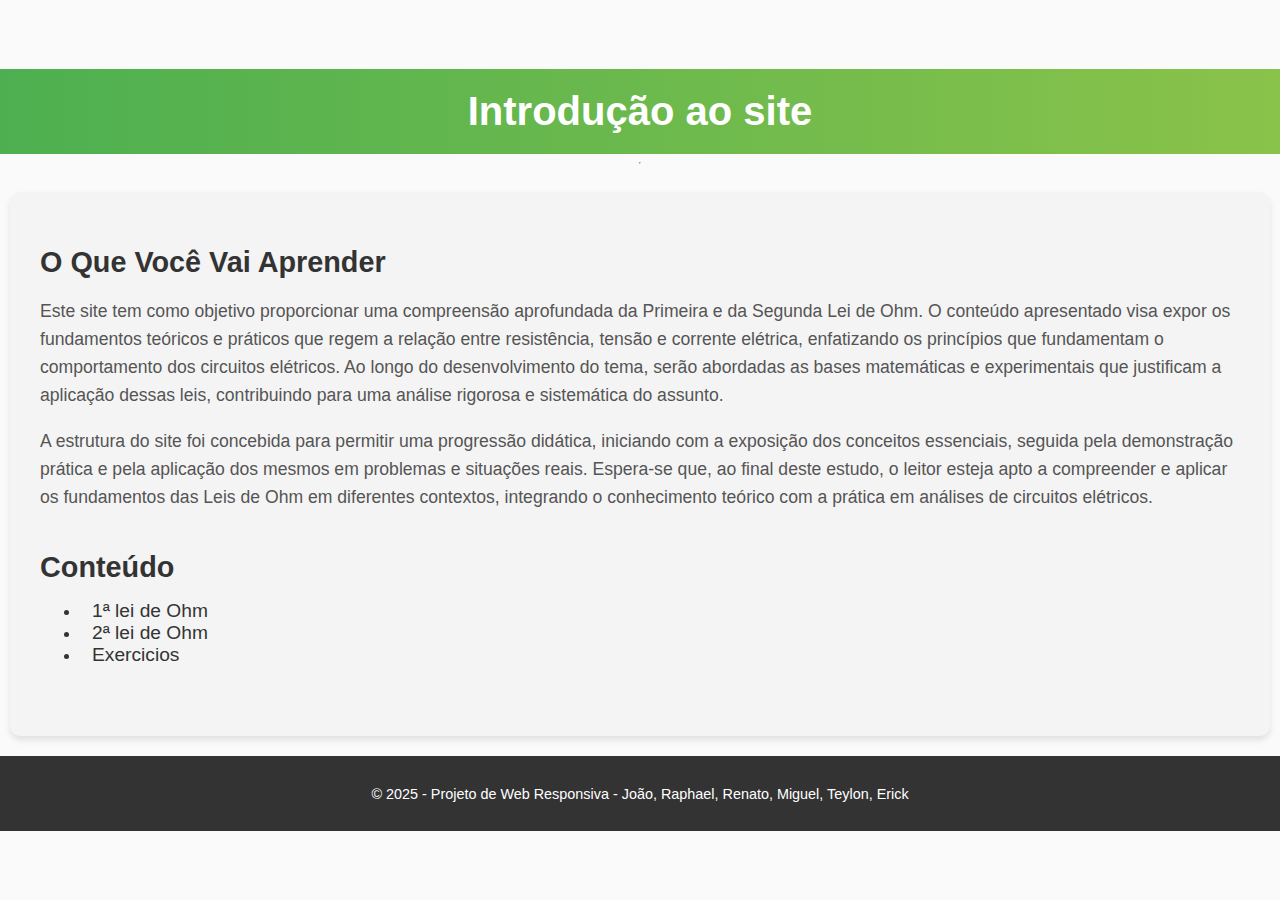
<file: index.html>
<!DOCTYPE html>
<html lang="pt-br">
<head>
    <meta charset="UTF-8">
    <meta name="viewport" content="width=device-width, initial-scale=1.0">
    <title>Inicio - Lei de Ohm</title>
</head>
    <link rel="stylesheet" href="Trabalho.css">
<body>
    <header> 
        <h1>Introdução ao site</h1> <!--titulo da pagina aqui coloquei no cabeçalho o titulo da pagina, mas não fiquei muito satisfeito com o nome, se tiver um nome melhor por favor alterar-->
    </header>

    <hr>

    <main> <!--tag que mostra qual é o elemento principal da pagina. joão: essa tag está aqui porque, penso eu, nessa pagina o texto do objetivo do site é o elemento principal-->
        <section id="Objetivo"> <!--Separa as seções do site, só tem duas seções na pagina-->
            <h2>O Que Você Vai Aprender</h2> <!-- segundo titulo, estou aceitando sugestões para outro titulo, objetivo da proposta é um titulo horrivel-->
            <p>Este site tem como objetivo proporcionar uma compreensão aprofundada da Primeira e da Segunda Lei de Ohm. O conteúdo apresentado visa expor os fundamentos teóricos e práticos que regem a relação entre resistência, tensão e corrente elétrica, enfatizando os princípios que fundamentam o comportamento dos circuitos elétricos. Ao longo do desenvolvimento do tema, serão abordadas as bases matemáticas e experimentais que justificam a aplicação dessas leis, contribuindo para uma análise rigorosa e sistemática do assunto.</p>
            <p>A estrutura do site foi concebida para permitir uma progressão didática, iniciando com a exposição dos conceitos essenciais, seguida pela demonstração prática e pela aplicação dos mesmos em problemas e situações reais. Espera-se que, ao final deste estudo, o leitor esteja apto a compreender e aplicar os fundamentos das Leis de Ohm em diferentes contextos, integrando o conhecimento teórico com a prática em análises de circuitos elétricos.</p>
        </section>

        <section id="conteudo"> <!--Criando a sessão conteúdo-->
            <h2>Conteúdo</h2>
            <nav> <!--tag usada para quando tem muitos link-->
                <ul>
                    <li><a href="primeiraLei.html" target="_self">1ª lei de Ohm</a></li>
                    <li><a href="segundaLeixx.html" target="_self">2ª lei de Ohm</a></li>
                    <li><a href="exercicios.html" target="_self">Exercicios</a></li> <!--joão: coloquei propositalmente 
                    xercicios como nome de arquivo para todos os meus  arquivos na pasta fiquem em ordem correta quando coloco com 'e' o arquivo fica antes do index.html espero que o professor não ligue para isso-->
                </ul>
            </nav>
        </section>
    </main>

    <!--joão: eu tava pensando em colocar uma tag hr aqui mas eu achei que ficou meio feio com ela então vou deixar pro rafael decidir-->

    <footer><!--aqui é o rodapé onde se coloca algumas informações como data e os "direitos autorais". joão: quem quiser adicionar ou alterar mais alguma informação é só falar-->
        <p>&copy; 2025 - Projeto de Web Responsiva - João, Raphael, Renato, Miguel, Teylon, Erick</p>
    </footer>
    
</body>
</html>
</file>
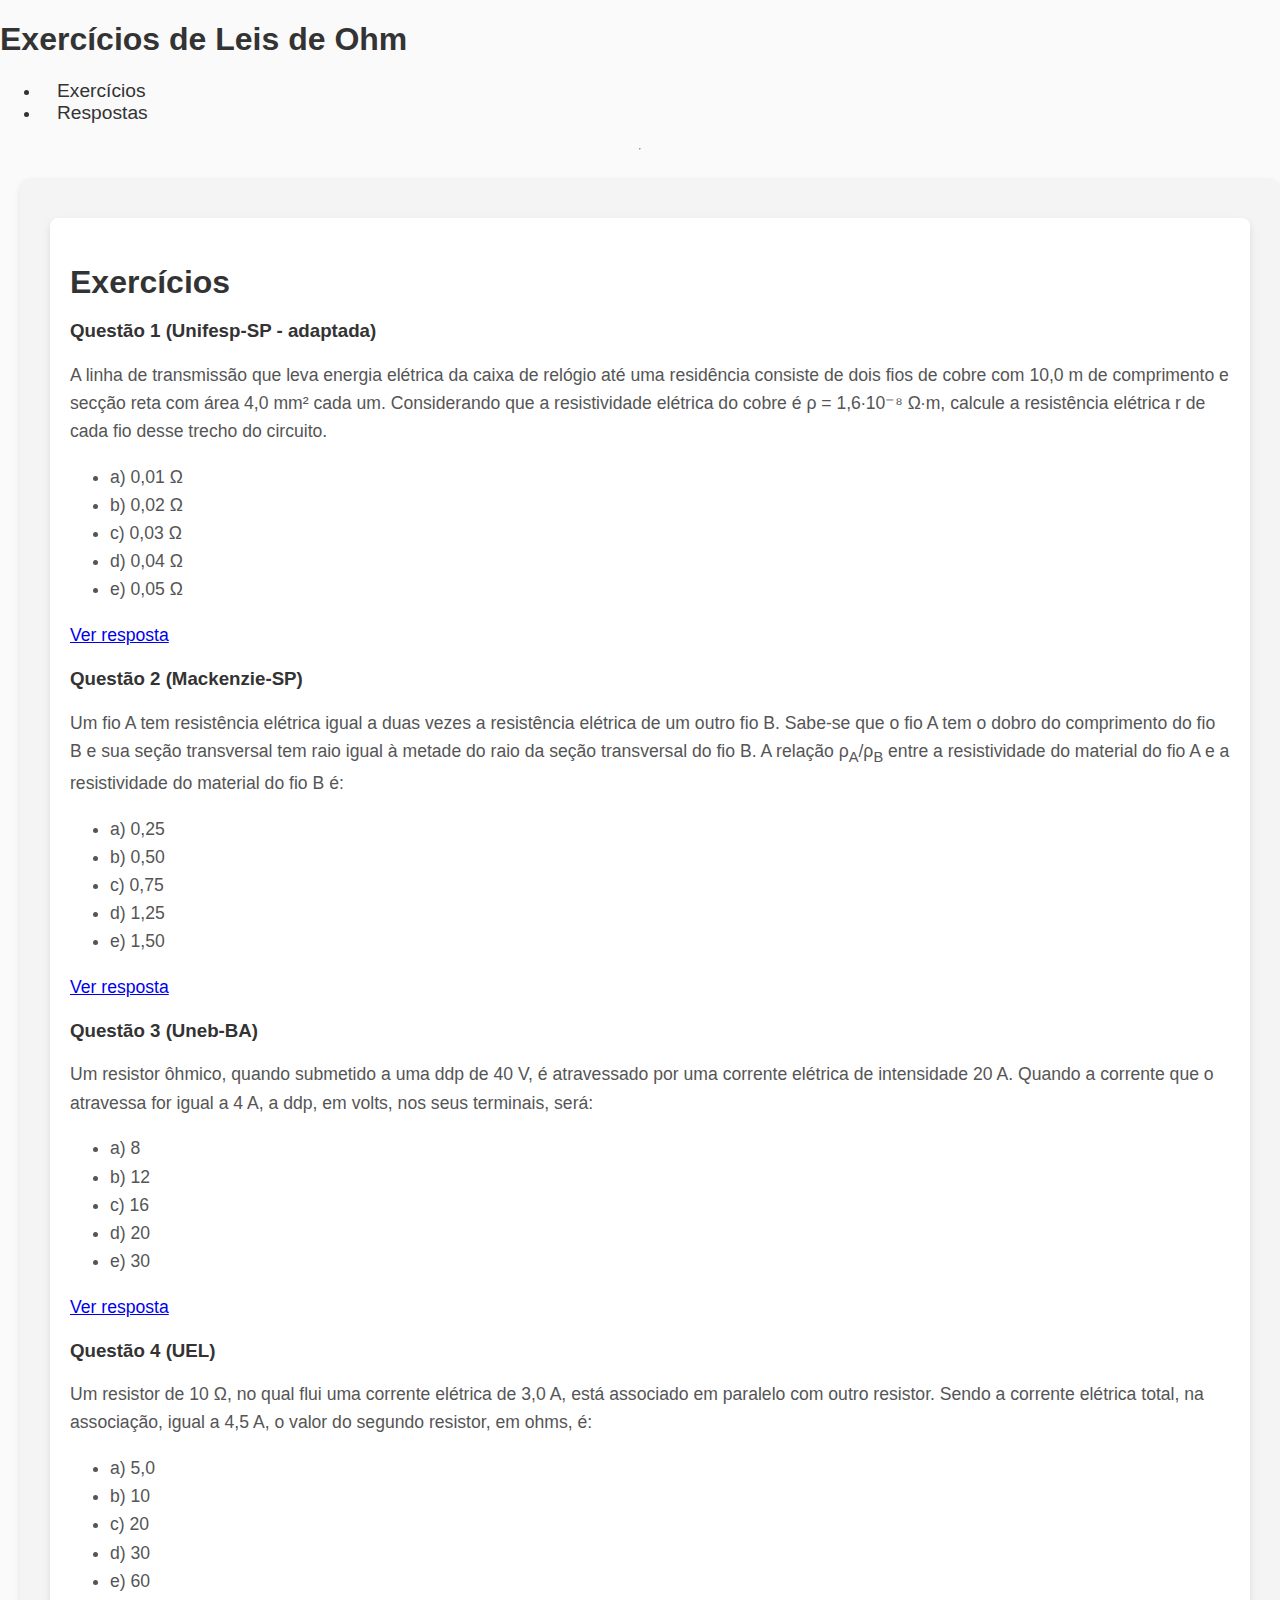
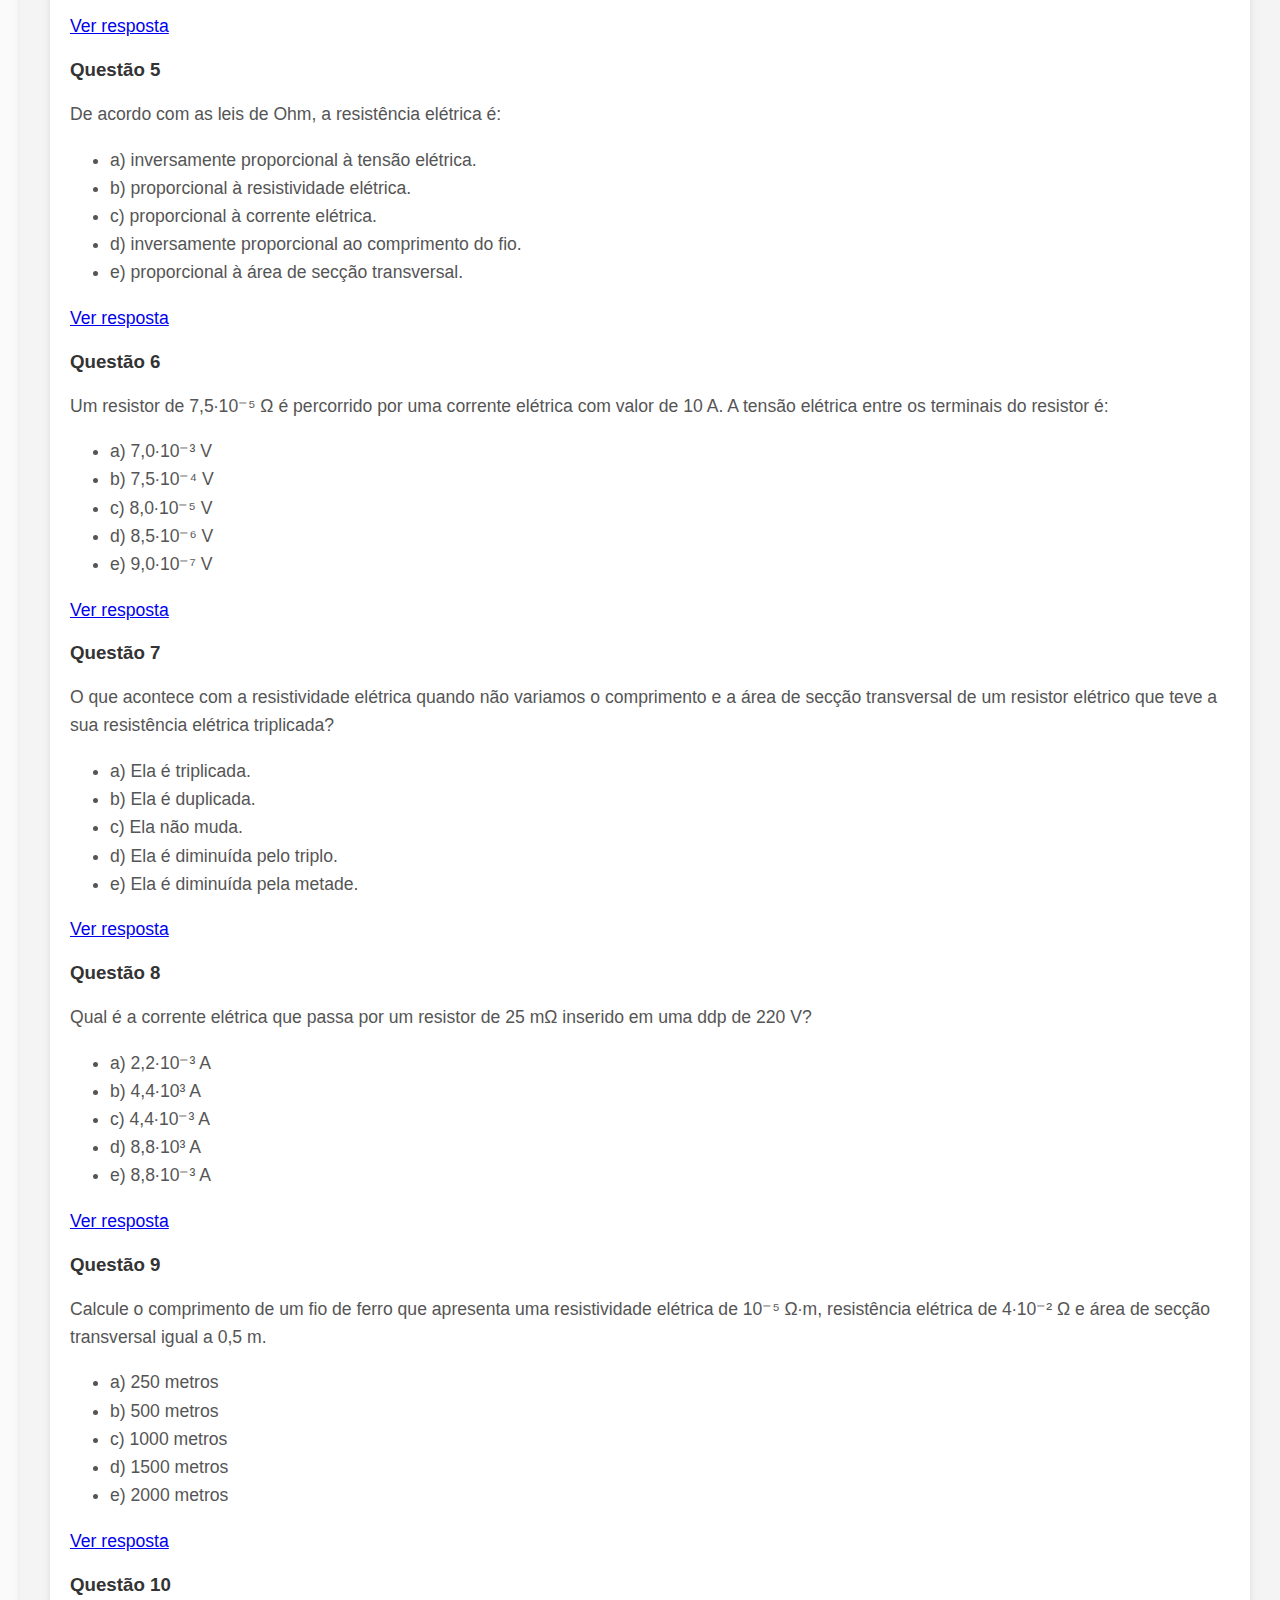
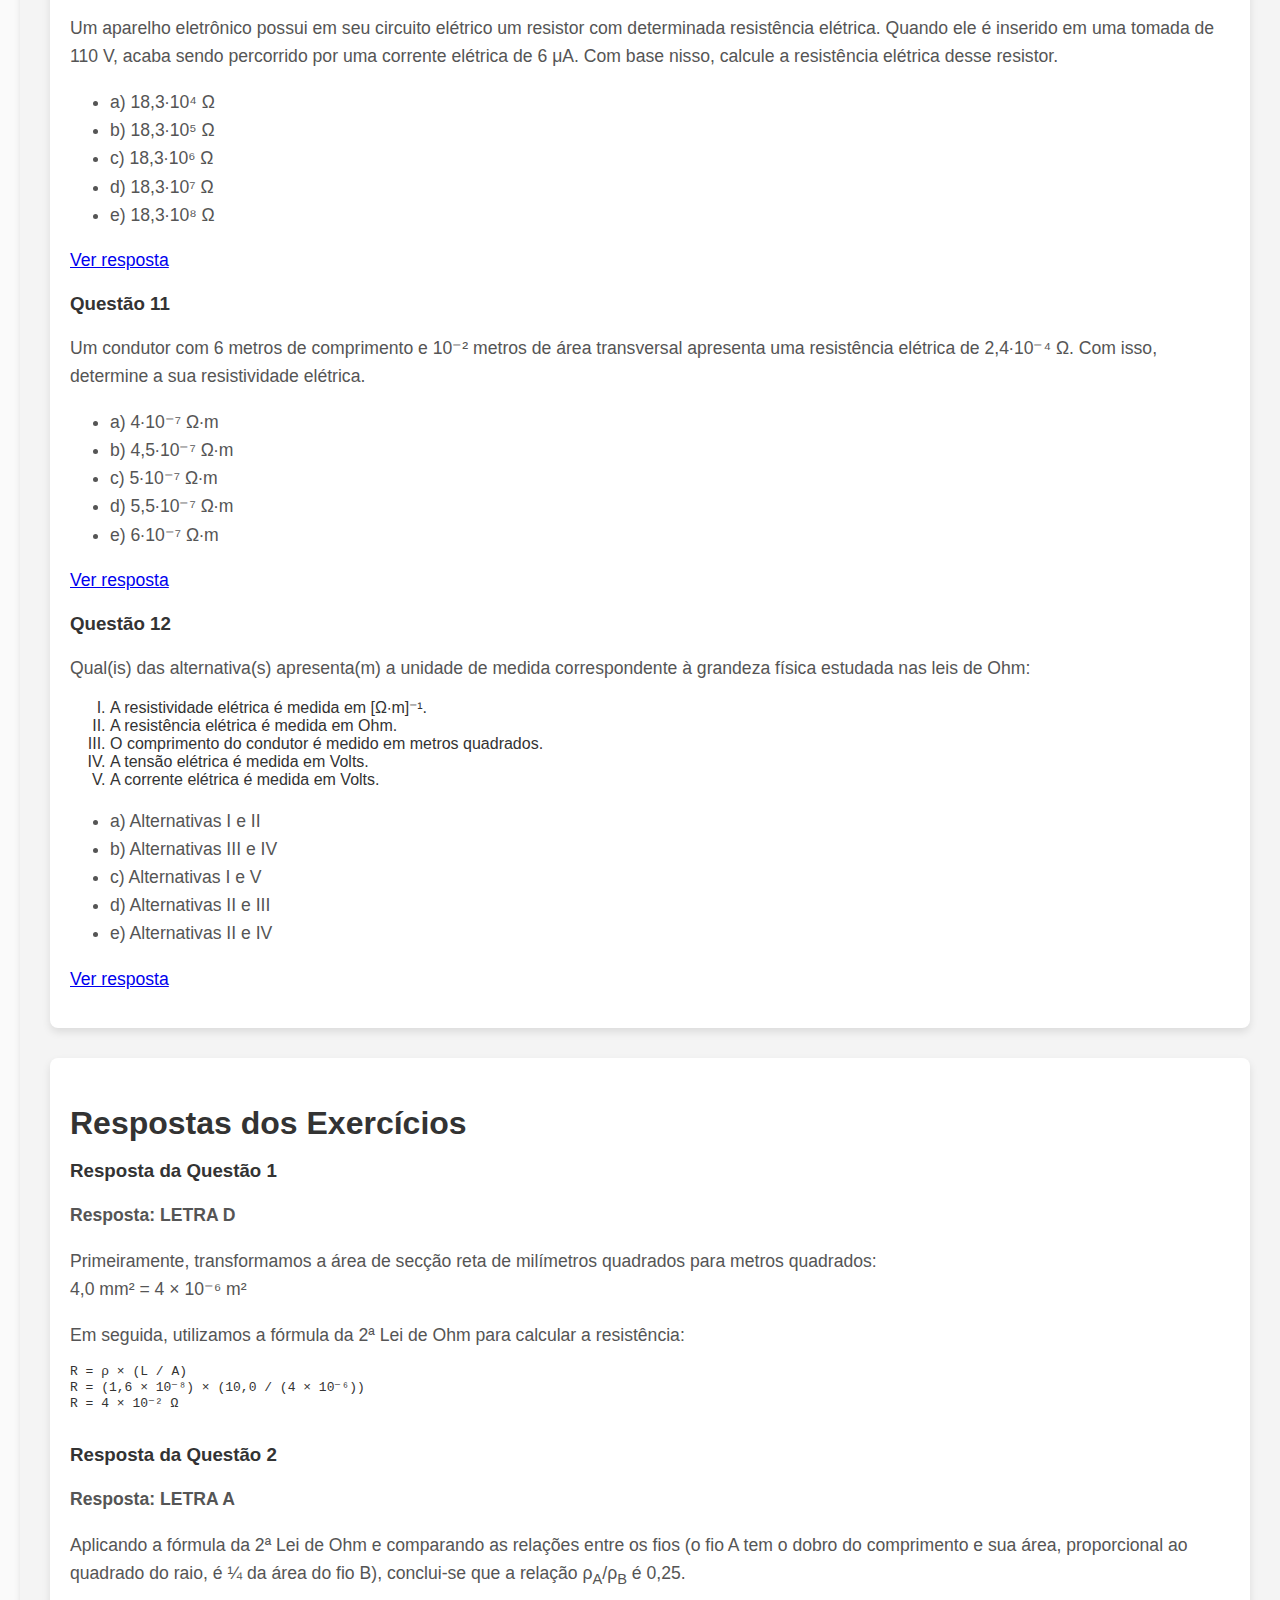
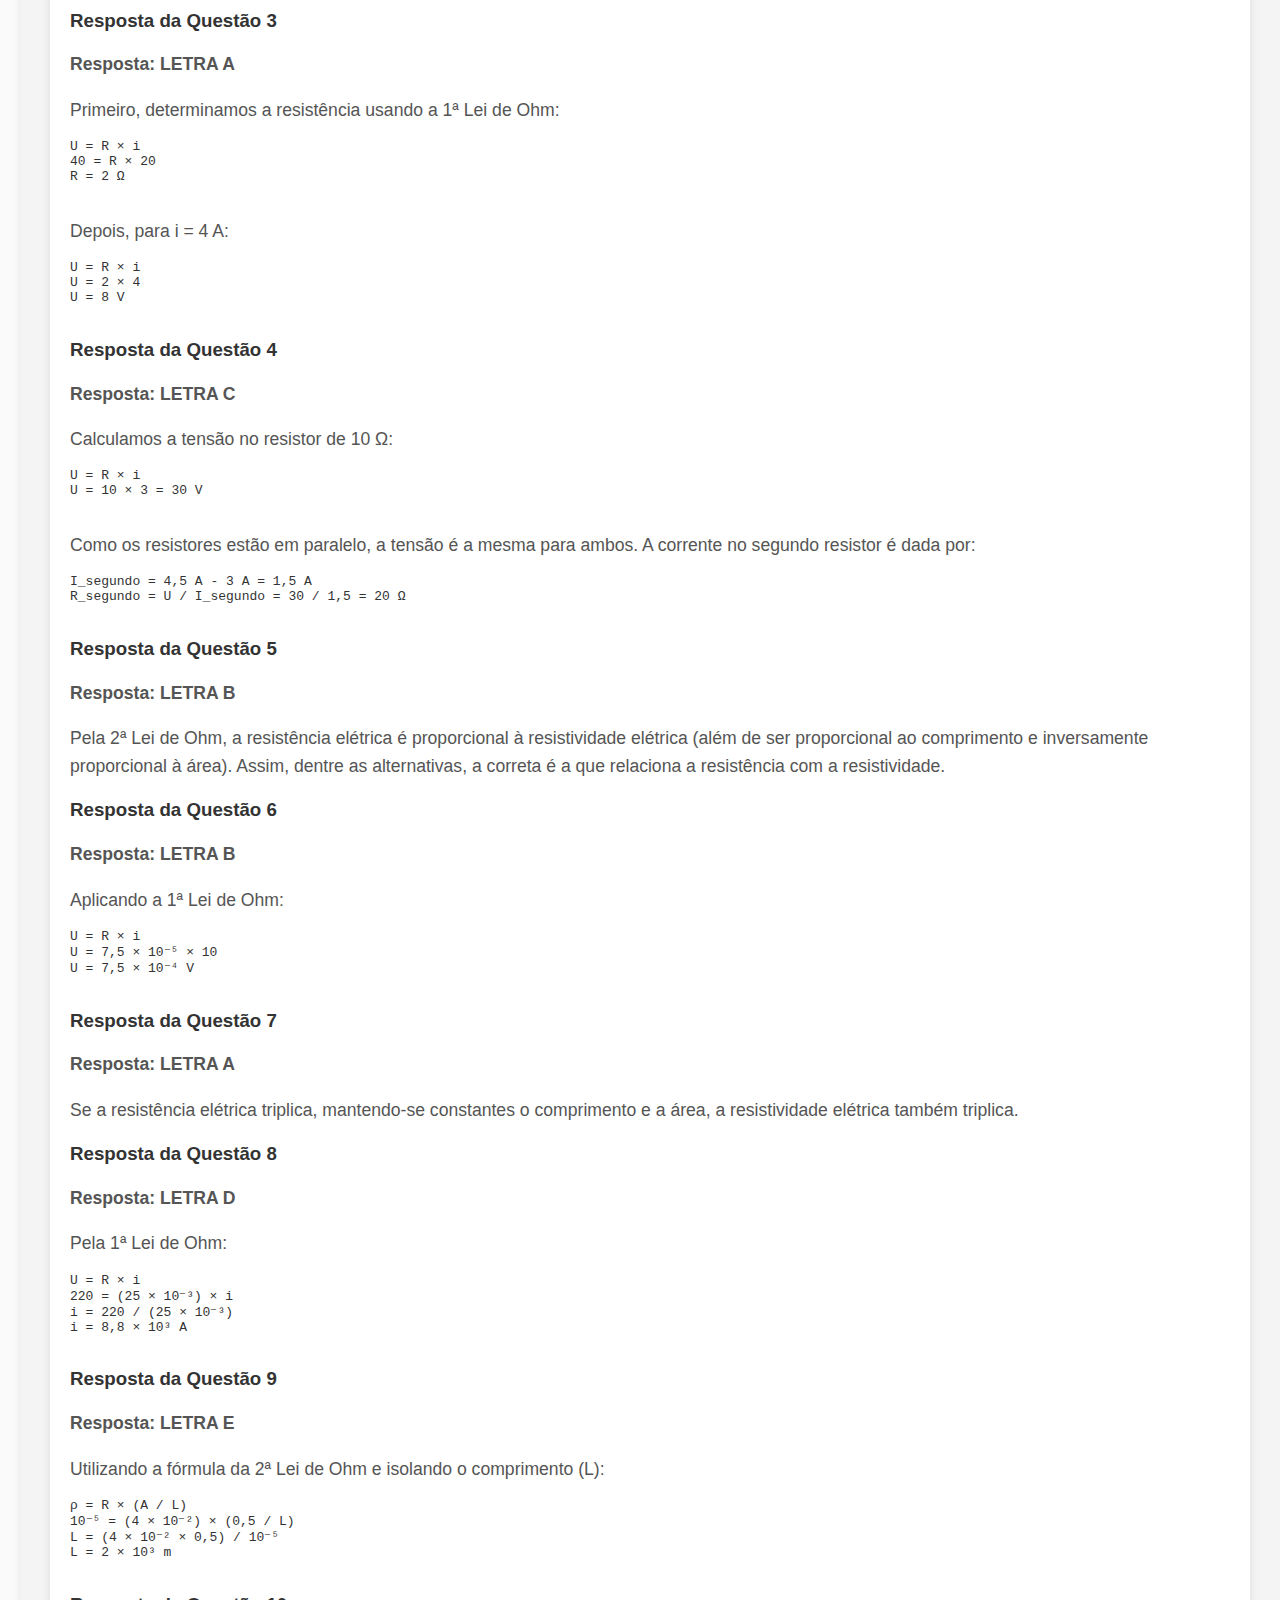
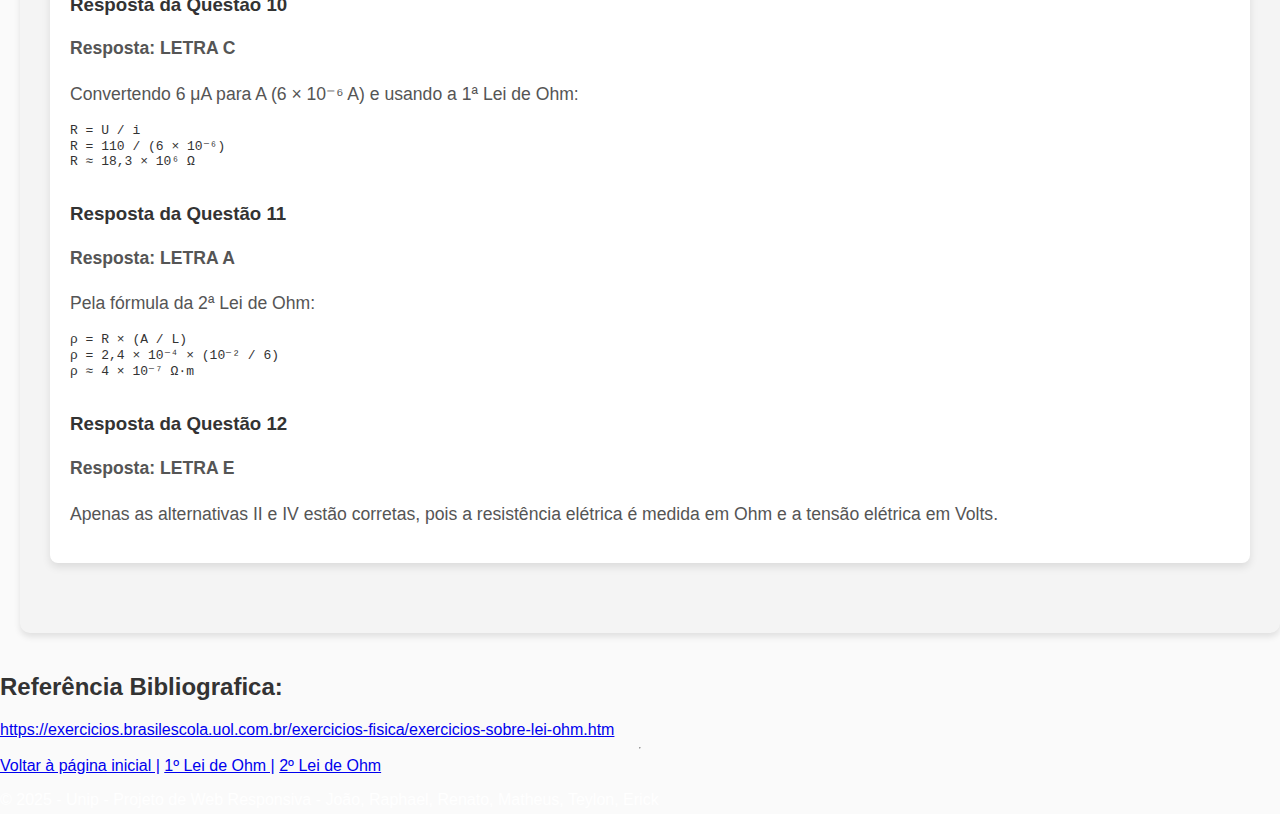
<file: exercicios.html>
<!DOCTYPE html>
<html lang="pt-br">
<head>
  <meta charset="UTF-8">
  <meta name="viewport" content="width=device-width, initial-scale=1.0">
  <title>Exercícios de Leis de Ohm</title>
  <link rel="stylesheet" href="exe.css">
</head>
<body>
  <header>
    <h1>Exercícios de Leis de Ohm</h1>
    <nav>
      <ul>
        <li><a href="#exercicios">Exercícios</a></li>
        <li><a href="#respostas">Respostas</a></li>
      </ul>
    </nav>
  </header>
  <hr>
  <main>
    <!-- Seção dos Exercícios -->
    <section id="exercicios">
      <h2>Exercícios</h2>
      
      <article>
        <h3>Questão 1 (Unifesp-SP - adaptada)</h3>
        <p>
          A linha de transmissão que leva energia elétrica da caixa de relógio até uma residência consiste de dois fios de cobre com 10,0 m de comprimento e secção reta com área 4,0 mm² cada um. Considerando que a resistividade elétrica do cobre é ρ = 1,6∙10⁻⁸ Ω∙m, calcule a resistência elétrica r de cada fio desse trecho do circuito.
        </p>
        <ul>
          <li>a) 0,01 Ω</li>
          <li>b) 0,02 Ω</li>
          <li>c) 0,03 Ω</li>
          <li>d) 0,04 Ω</li>
          <li>e) 0,05 Ω</li>
        </ul>
        <p><a href="#resposta1">Ver resposta</a></p>
      </article>
      
      <article>
        <h3>Questão 2 (Mackenzie-SP)</h3>
        <p>
          Um fio A tem resistência elétrica igual a duas vezes a resistência elétrica de um outro fio B. Sabe-se que o fio A tem o dobro do comprimento do fio B e sua seção transversal tem raio igual à metade do raio da seção transversal do fio B. A relação ρ<sub>A</sub>/ρ<sub>B</sub> entre a resistividade do material do fio A e a resistividade do material do fio B é:
        </p>
        <ul>
          <li>a) 0,25</li>
          <li>b) 0,50</li>
          <li>c) 0,75</li>
          <li>d) 1,25</li>
          <li>e) 1,50</li>
        </ul>
        <p><a href="#resposta2">Ver resposta</a></p>
      </article>
      
      <article>
        <h3>Questão 3 (Uneb-BA)</h3>
        <p>
          Um resistor ôhmico, quando submetido a uma ddp de 40 V, é atravessado por uma corrente elétrica de intensidade 20 A. Quando a corrente que o atravessa for igual a 4 A, a ddp, em volts, nos seus terminais, será:
        </p>
        <ul>
          <li>a) 8</li>
          <li>b) 12</li>
          <li>c) 16</li>
          <li>d) 20</li>
          <li>e) 30</li>
        </ul>
        <p><a href="#resposta3">Ver resposta</a></p>
      </article>
      
      <article>
        <h3>Questão 4 (UEL)</h3>
        <p>
          Um resistor de 10 Ω, no qual flui uma corrente elétrica de 3,0 A, está associado em paralelo com outro resistor. Sendo a corrente elétrica total, na associação, igual a 4,5 A, o valor do segundo resistor, em ohms, é:
        </p>
        <ul>
          <li>a) 5,0</li>
          <li>b) 10</li>
          <li>c) 20</li>
          <li>d) 30</li>
          <li>e) 60</li>
        </ul>
        <p><a href="#resposta4">Ver resposta</a></p>
      </article>
      
      <article>
        <h3>Questão 5</h3>
        <p>
          De acordo com as leis de Ohm, a resistência elétrica é:
        </p>
        <ul>
          <li>a) inversamente proporcional à tensão elétrica.</li>
          <li>b) proporcional à resistividade elétrica.</li>
          <li>c) proporcional à corrente elétrica.</li>
          <li>d) inversamente proporcional ao comprimento do fio.</li>
          <li>e) proporcional à área de secção transversal.</li>
        </ul>
        <p><a href="#resposta5">Ver resposta</a></p>
      </article>
      
      <article>
        <h3>Questão 6</h3>
        <p>
          Um resistor de 7,5∙10⁻⁵ Ω é percorrido por uma corrente elétrica com valor de 10 A. A tensão elétrica entre os terminais do resistor é:
        </p>
        <ul>
          <li>a) 7,0∙10⁻³ V</li>
          <li>b) 7,5∙10⁻⁴ V</li>
          <li>c) 8,0∙10⁻⁵ V</li>
          <li>d) 8,5∙10⁻⁶ V</li>
          <li>e) 9,0∙10⁻⁷ V</li>
        </ul>
        <p><a href="#resposta6">Ver resposta</a></p>
      </article>
      
      <article>
        <h3>Questão 7</h3>
        <p>
          O que acontece com a resistividade elétrica quando não variamos o comprimento e a área de secção transversal de um resistor elétrico que teve a sua resistência elétrica triplicada?
        </p>
        <ul>
          <li>a) Ela é triplicada.</li>
          <li>b) Ela é duplicada.</li>
          <li>c) Ela não muda.</li>
          <li>d) Ela é diminuída pelo triplo.</li>
          <li>e) Ela é diminuída pela metade.</li>
        </ul>
        <p><a href="#resposta7">Ver resposta</a></p>
      </article>
      
      <article>
        <h3>Questão 8</h3>
        <p>
          Qual é a corrente elétrica que passa por um resistor de 25 mΩ inserido em uma ddp de 220 V?
        </p>
        <ul>
          <li>a) 2,2∙10⁻³ A</li>
          <li>b) 4,4∙10³ A</li>
          <li>c) 4,4∙10⁻³ A</li>
          <li>d) 8,8∙10³ A</li>
          <li>e) 8,8∙10⁻³ A</li>
        </ul>
        <p><a href="#resposta8">Ver resposta</a></p>
      </article>
      
      <article>
        <h3>Questão 9</h3>
        <p>
          Calcule o comprimento de um fio de ferro que apresenta uma resistividade elétrica de 10⁻⁵ Ω∙m, resistência elétrica de 4∙10⁻² Ω e área de secção transversal igual a 0,5 m.
        </p>
        <ul>
          <li>a) 250 metros</li>
          <li>b) 500 metros</li>
          <li>c) 1000 metros</li>
          <li>d) 1500 metros</li>
          <li>e) 2000 metros</li>
        </ul>
        <p><a href="#resposta9">Ver resposta</a></p>
      </article>
      
      <article>
        <h3>Questão 10</h3>
        <p>
          Um aparelho eletrônico possui em seu circuito elétrico um resistor com determinada resistência elétrica. Quando ele é inserido em uma tomada de 110 V, acaba sendo percorrido por uma corrente elétrica de 6 μA. Com base nisso, calcule a resistência elétrica desse resistor.
        </p>
        <ul>
          <li>a) 18,3∙10⁴ Ω</li>
          <li>b) 18,3∙10⁵ Ω</li>
          <li>c) 18,3∙10⁶ Ω</li>
          <li>d) 18,3∙10⁷ Ω</li>
          <li>e) 18,3∙10⁸ Ω</li>
        </ul>
        <p><a href="#resposta10">Ver resposta</a></p>
      </article>
      
      <article>
        <h3>Questão 11</h3>
        <p>
          Um condutor com 6 metros de comprimento e 10⁻² metros de área transversal apresenta uma resistência elétrica de 2,4∙10⁻⁴ Ω. Com isso, determine a sua resistividade elétrica.
        </p>
        <ul>
          <li>a) 4∙10⁻⁷ Ω∙m</li>
          <li>b) 4,5∙10⁻⁷ Ω∙m</li>
          <li>c) 5∙10⁻⁷ Ω∙m</li>
          <li>d) 5,5∙10⁻⁷ Ω∙m</li>
          <li>e) 6∙10⁻⁷ Ω∙m</li>
        </ul>
        <p><a href="#resposta11">Ver resposta</a></p>
      </article>
      
      <article>
        <h3>Questão 12</h3>
        <p>
          Qual(is) das alternativa(s) apresenta(m) a unidade de medida correspondente à grandeza física estudada nas leis de Ohm:
        </p>
        <ol type="I">
          <li>A resistividade elétrica é medida em [Ω∙m]⁻¹.</li>
          <li>A resistência elétrica é medida em Ohm.</li>
          <li>O comprimento do condutor é medido em metros quadrados.</li>
          <li>A tensão elétrica é medida em Volts.</li>
          <li>A corrente elétrica é medida em Volts.</li>
        </ol>
        <ul>
          <li>a) Alternativas I e II</li>
          <li>b) Alternativas III e IV</li>
          <li>c) Alternativas I e V</li>
          <li>d) Alternativas II e III</li>
          <li>e) Alternativas II e IV</li>
        </ul>
        <p><a href="#resposta12">Ver resposta</a></p>
      </article>
      
    </section>
    
    <!-- Seção das Respostas -->
    <section id="respostas">
      <h2>Respostas dos Exercícios</h2>
      
      <article id="resposta1">
        <h3>Resposta da Questão 1</h3>
        <p><strong>Resposta: LETRA D</strong></p>
        <p>
          Primeiramente, transformamos a área de secção reta de milímetros quadrados para metros quadrados:<br>
          4,0 mm² = 4 × 10⁻⁶ m²
        </p>
        <p>
          Em seguida, utilizamos a fórmula da 2ª Lei de Ohm para calcular a resistência:
        </p>
        <pre>
R = ρ × (L / A)
R = (1,6 × 10⁻⁸) × (10,0 / (4 × 10⁻⁶))
R = 4 × 10⁻² Ω
        </pre>
      </article>
      
      <article id="resposta2">
        <h3>Resposta da Questão 2</h3>
        <p><strong>Resposta: LETRA A</strong></p>
        <p>
          Aplicando a fórmula da 2ª Lei de Ohm e comparando as relações entre os fios (o fio A tem o dobro do comprimento e sua área, proporcional ao quadrado do raio, é ¼ da área do fio B), conclui-se que a relação ρ<sub>A</sub>/ρ<sub>B</sub> é 0,25.
        </p>
      </article>
      
      <article id="resposta3">
        <h3>Resposta da Questão 3</h3>
        <p><strong>Resposta: LETRA A</strong></p>
        <p>
          Primeiro, determinamos a resistência usando a 1ª Lei de Ohm:
        </p>
        <pre>
U = R × i
40 = R × 20
R = 2 Ω
        </pre>
        <p>
          Depois, para i = 4 A:
        </p>
        <pre>
U = R × i
U = 2 × 4
U = 8 V
        </pre>
      </article>
      
      <article id="resposta4">
        <h3>Resposta da Questão 4</h3>
        <p><strong>Resposta: LETRA C</strong></p>
        <p>
          Calculamos a tensão no resistor de 10 Ω:
        </p>
        <pre>
U = R × i
U = 10 × 3 = 30 V
        </pre>
        <p>
          Como os resistores estão em paralelo, a tensão é a mesma para ambos. A corrente no segundo resistor é dada por:
        </p>
        <pre>
I_segundo = 4,5 A - 3 A = 1,5 A
R_segundo = U / I_segundo = 30 / 1,5 = 20 Ω
        </pre>
      </article>
      
      <article id="resposta5">
        <h3>Resposta da Questão 5</h3>
        <p><strong>Resposta: LETRA B</strong></p>
        <p>
          Pela 2ª Lei de Ohm, a resistência elétrica é proporcional à resistividade elétrica (além de ser proporcional ao comprimento e inversamente proporcional à área). Assim, dentre as alternativas, a correta é a que relaciona a resistência com a resistividade.
        </p>
      </article>
      
      <article id="resposta6">
        <h3>Resposta da Questão 6</h3>
        <p><strong>Resposta: LETRA B</strong></p>
        <p>
          Aplicando a 1ª Lei de Ohm:
        </p>
        <pre>
U = R × i
U = 7,5 × 10⁻⁵ × 10
U = 7,5 × 10⁻⁴ V
        </pre>
      </article>
      
      <article id="resposta7">
        <h3>Resposta da Questão 7</h3>
        <p><strong>Resposta: LETRA A</strong></p>
        <p>
          Se a resistência elétrica triplica, mantendo-se constantes o comprimento e a área, a resistividade elétrica também triplica.
        </p>
      </article>
      
      <article id="resposta8">
        <h3>Resposta da Questão 8</h3>
        <p><strong>Resposta: LETRA D</strong></p>
        <p>
          Pela 1ª Lei de Ohm:
        </p>
        <pre>
U = R × i
220 = (25 × 10⁻³) × i
i = 220 / (25 × 10⁻³)
i = 8,8 × 10³ A
        </pre>
      </article>
      
      <article id="resposta9">
        <h3>Resposta da Questão 9</h3>
        <p><strong>Resposta: LETRA E</strong></p>
        <p>
          Utilizando a fórmula da 2ª Lei de Ohm e isolando o comprimento (L):
        </p>
        <pre>
ρ = R × (A / L)
10⁻⁵ = (4 × 10⁻²) × (0,5 / L)
L = (4 × 10⁻² × 0,5) / 10⁻⁵
L = 2 × 10³ m
        </pre>
      </article>
      
      <article id="resposta10">
        <h3>Resposta da Questão 10</h3>
        <p><strong>Resposta: LETRA C</strong></p>
        <p>
          Convertendo 6 μA para A (6 × 10⁻⁶ A) e usando a 1ª Lei de Ohm:
        </p>
        <pre>
R = U / i
R = 110 / (6 × 10⁻⁶)
R ≈ 18,3 × 10⁶ Ω
        </pre>
      </article>
      
      <article id="resposta11">
        <h3>Resposta da Questão 11</h3>
        <p><strong>Resposta: LETRA A</strong></p>
        <p>
          Pela fórmula da 2ª Lei de Ohm:
        </p>
        <pre>
ρ = R × (A / L)
ρ = 2,4 × 10⁻⁴ × (10⁻² / 6)
ρ ≈ 4 × 10⁻⁷ Ω∙m
        </pre>
      </article>
      
      <article id="resposta12">
        <h3>Resposta da Questão 12</h3>
        <p><strong>Resposta: LETRA E</strong></p>
        <p>
          Apenas as alternativas II e IV estão corretas, pois a resistência elétrica é medida em Ohm e a tensão elétrica em Volts.
        </p>
      </article>
      
    </section>
  </main>

  <h2>Referência Bibliografica:</h2>
  
  <li><a href="https://exercicios.brasilescola.uol.com.br/exercicios-fisica/exercicios-sobre-lei-ohm.htm">https://exercicios.brasilescola.uol.com.br/exercicios-fisica/exercicios-sobre-lei-ohm.htm</a></li>

  <hr>
  <footer>
    <a href="index.html" target="_self">Voltar à página inicial |</a>
        <a href="primeiraLei.html"> 1º Lei de Ohm |</a>
        <a href="segundaLeixx.html"> 2º Lei de Ohm</a>
    <p>&copy; 2025 - Unip - Projeto de Web Responsiva - João, Raphael, Renato, Matheus, Teylon, Erick</p>
  </footer>
</body>
</html>
</file>
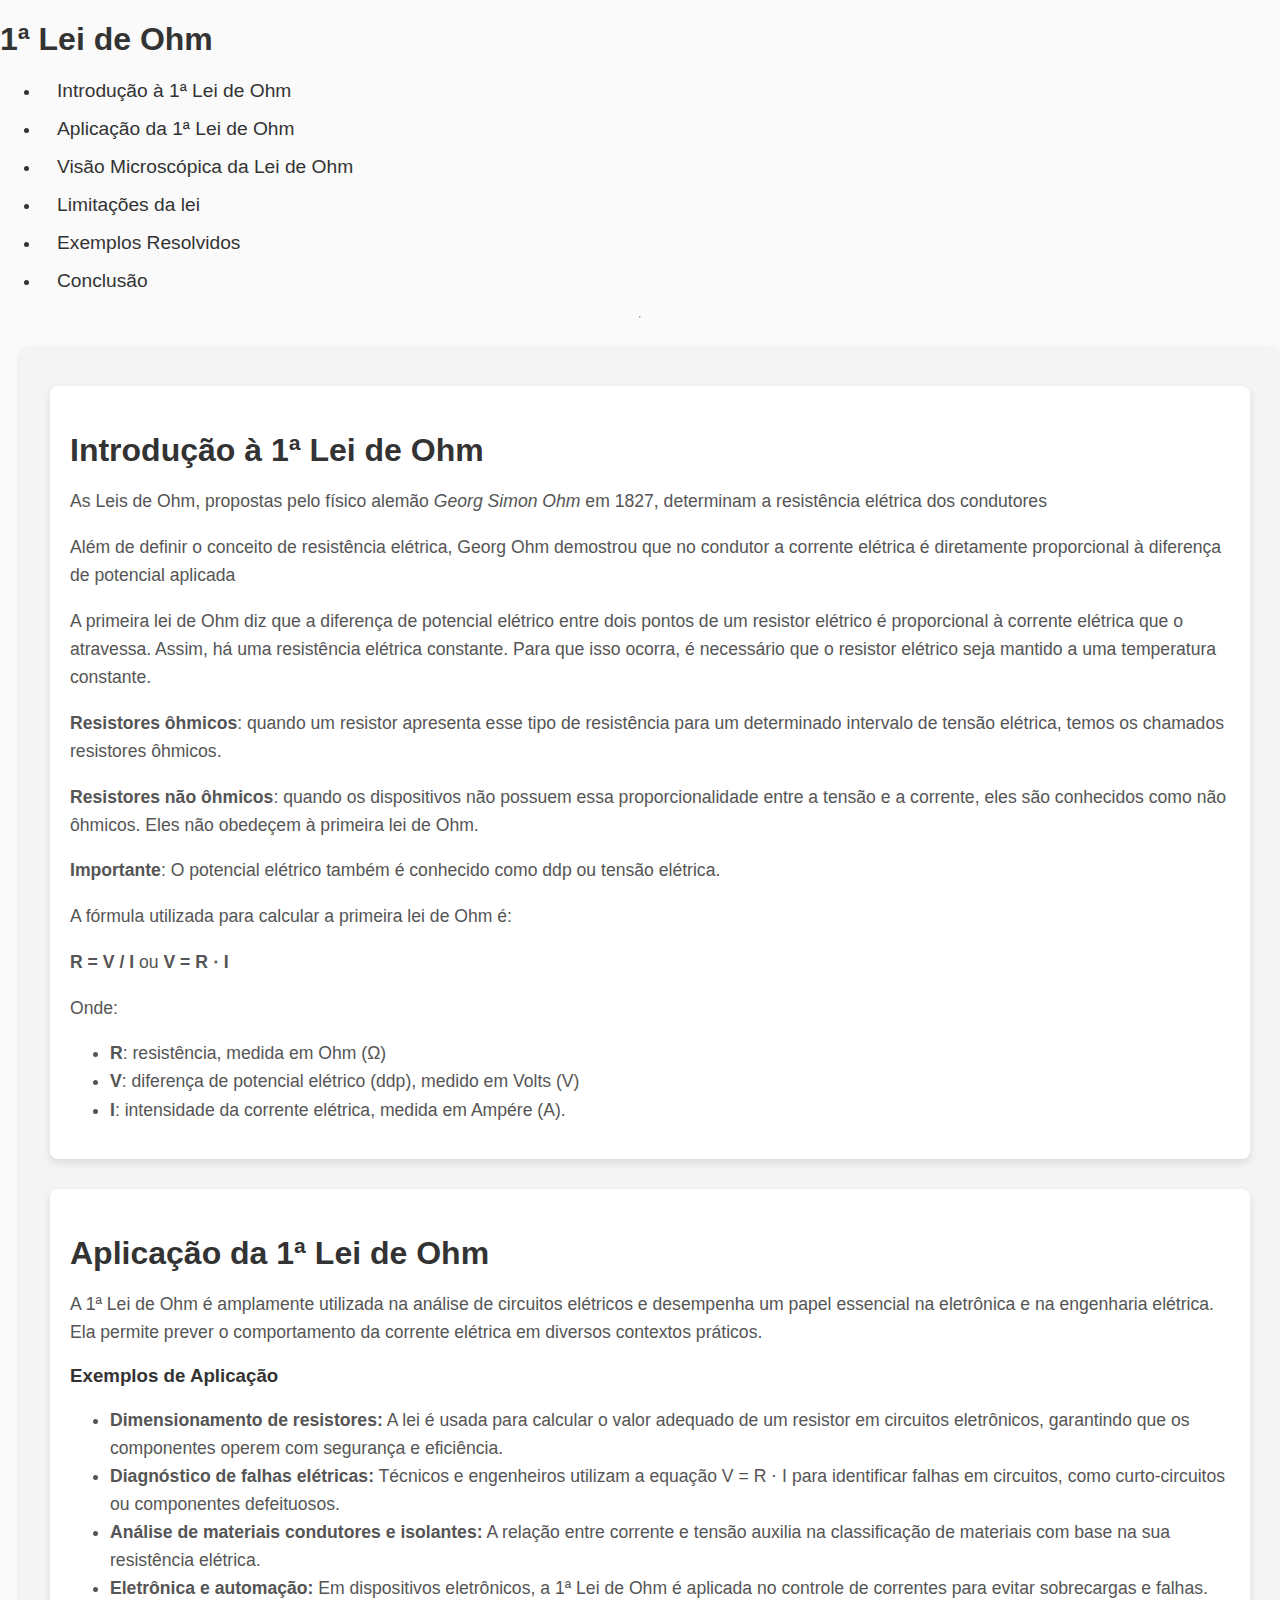
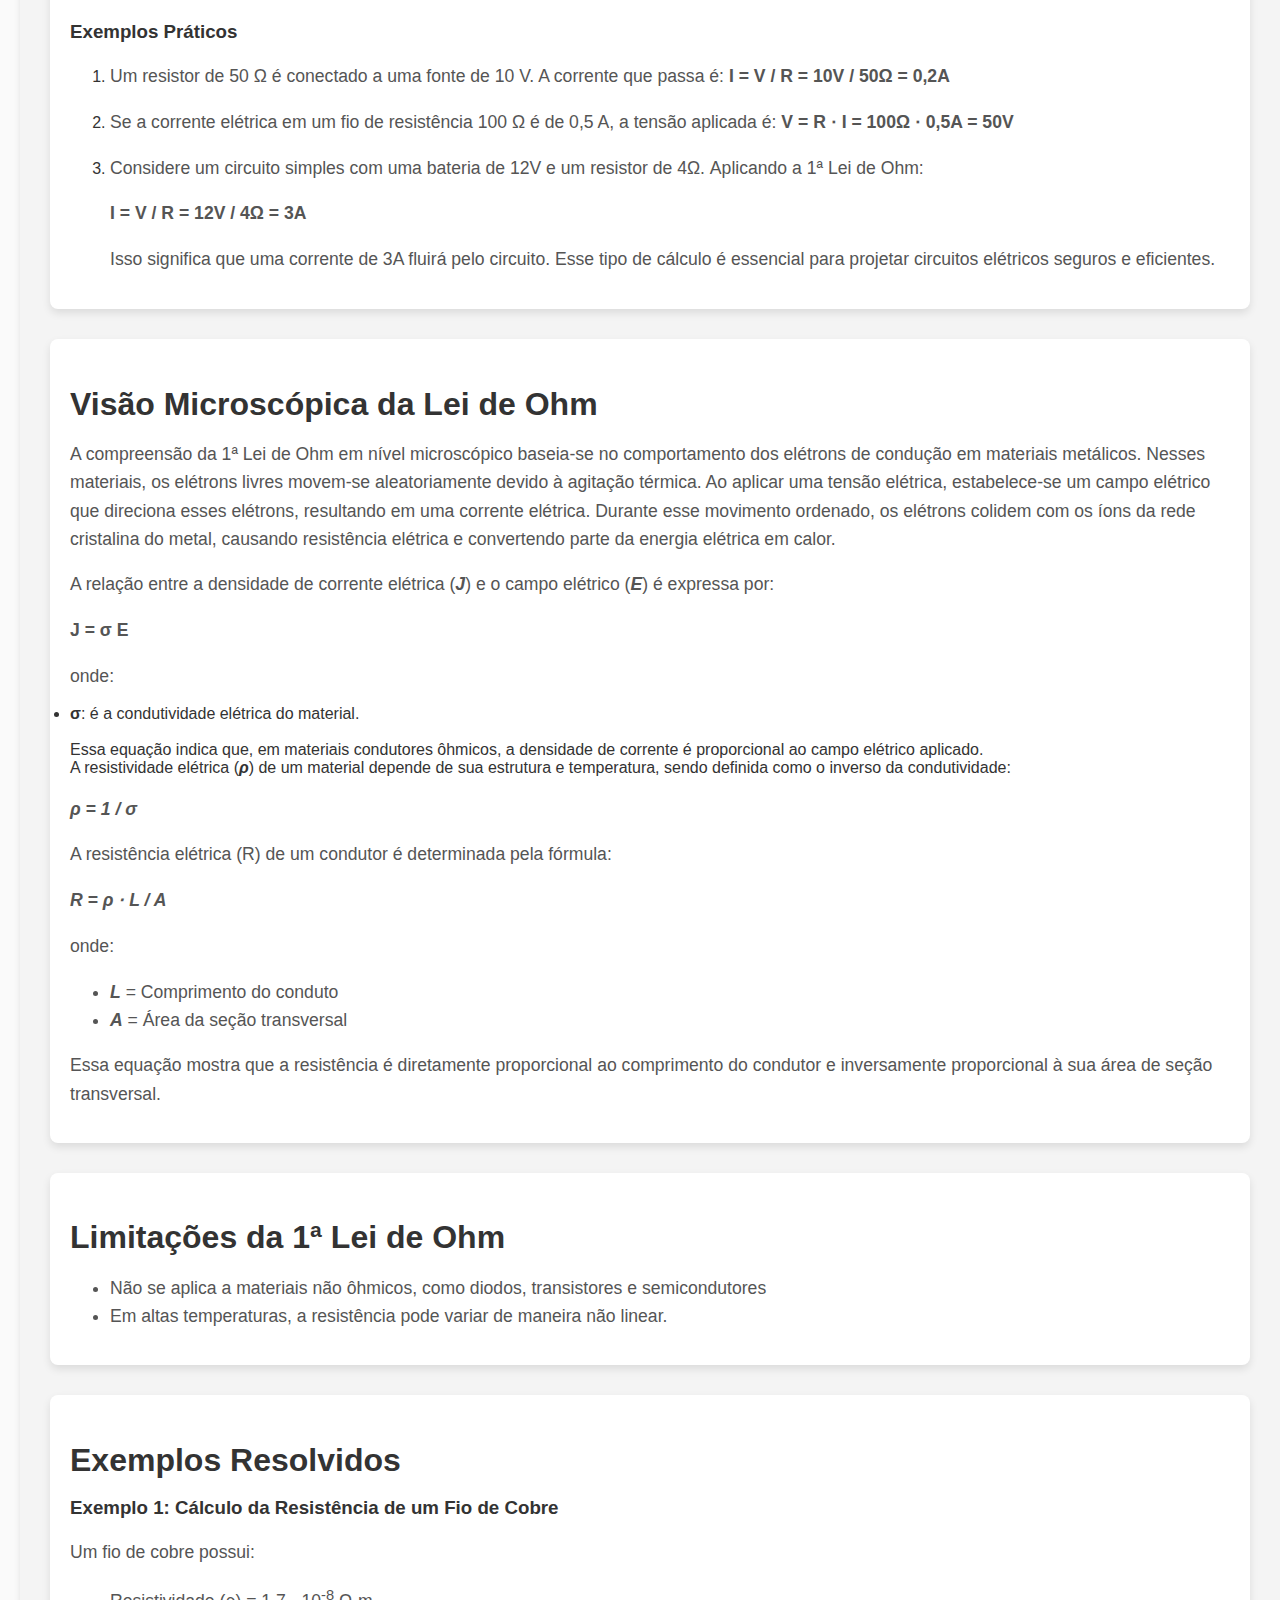
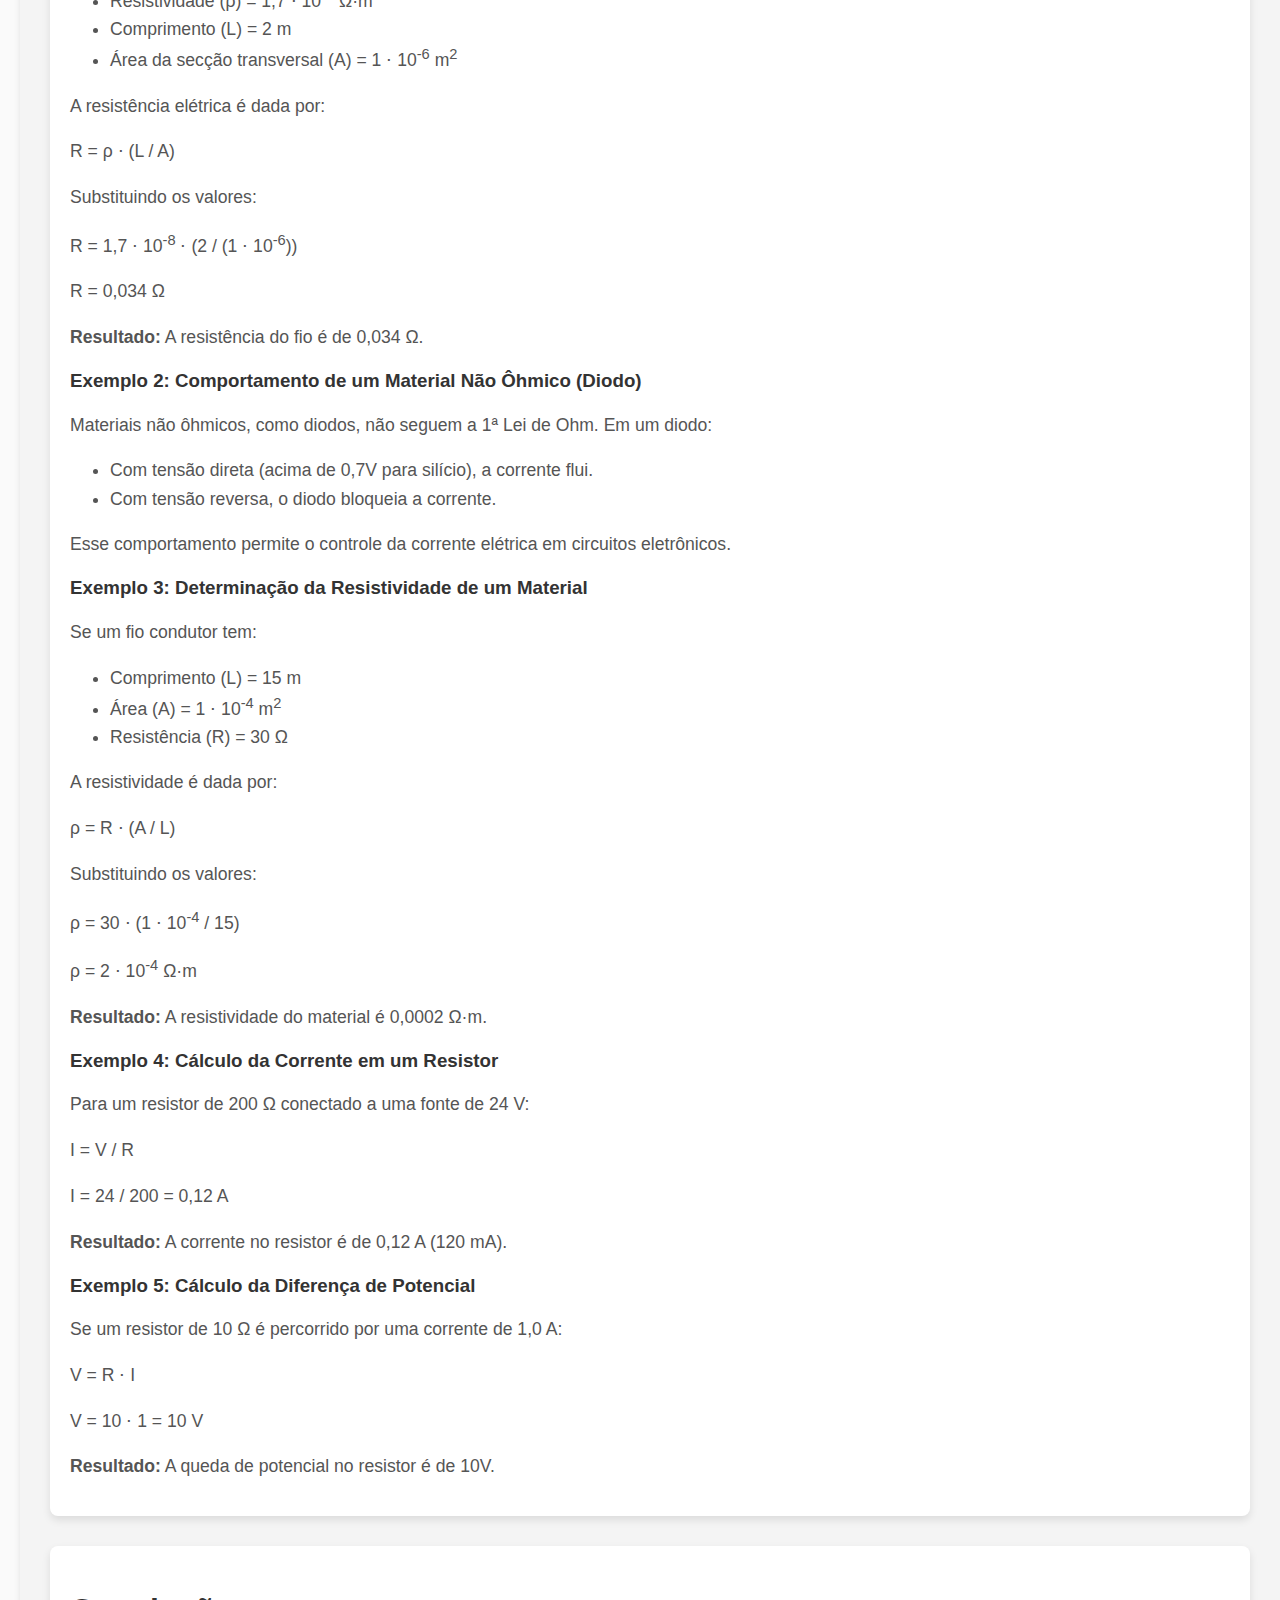
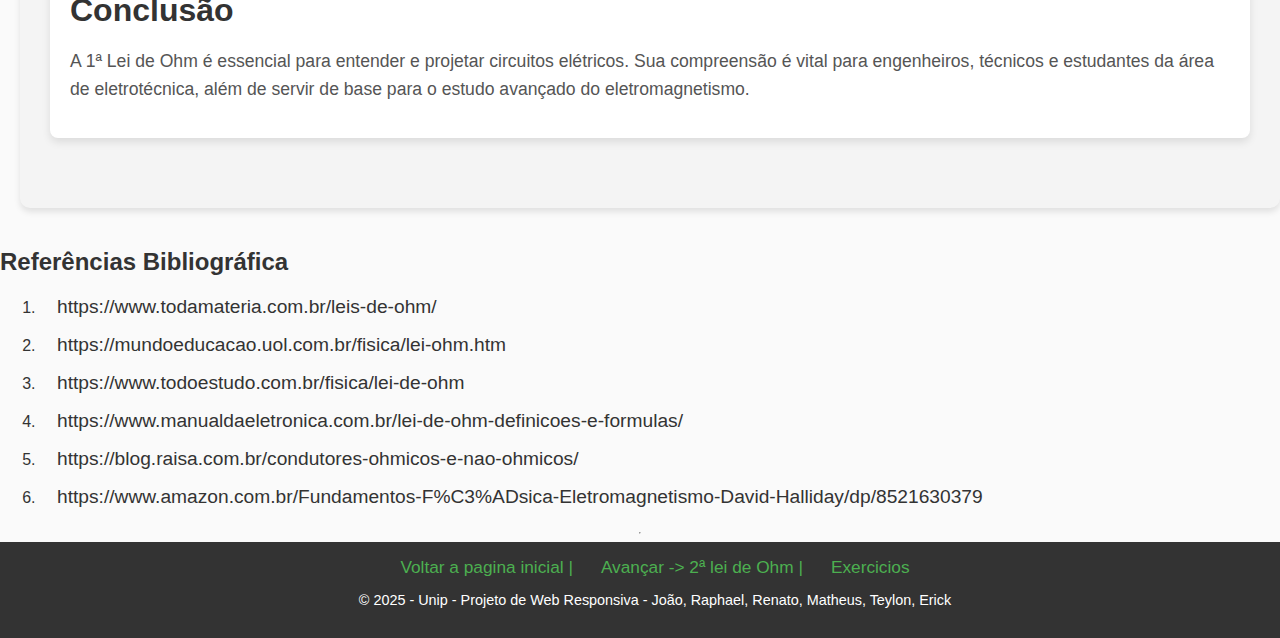
<file: primeiraLei.html>
<!DOCTYPE html>
<html lang="pt-br">

<head>
    <meta charset="UTF-8">
    <meta name="viewport" content="width=device-width, initial-scale=1.0">
    <title>1º lei de Ohm</title>
</head>

<link rel="stylesheet" href="primeiralei.css">

<body>
    <header><!--Cabeçalho da pagina-->
        <h1>1ª Lei de Ohm</h1>
        <nav> <!--Pain el de navegação-->
            <ul>
                <li><a href="#introducao">Introdução à 1ª Lei de Ohm</a></li>
                <p></p>
                <li><a href="#aplicacao">Aplicação da 1ª Lei de Ohm</a></li>
                <p></p>
                <li><a href="#microscopica">Visão Microscópica da Lei de Ohm</a></li>
                <p></p>
                <li><a href="Limitacoes">Limitações da lei</a></li>
                <p></p>
                <li><a href="#exemplos">Exemplos Resolvidos</a></li>
                <p></p>
                <li><a href="#fim">Conclusão</a></li>
            </ul>
        </nav>
    </header>

    <hr>

    <!--joão: Vou deixar as imagens com o rafael-->
    <main>
        <section id="introducao"> <!--Seção da introdução-->
            <h2>Introdução à 1ª Lei de Ohm</h2> <!--Titulo da seção-->
            <p>As Leis de Ohm, propostas pelo físico alemão <em>Georg Simon Ohm</em> em 1827, determinam a resistência
                elétrica dos condutores</p>
            <p>Além de definir o conceito de resistência elétrica, Georg Ohm demostrou que no condutor a corrente
                elétrica é diretamente proporcional à diferença de potencial aplicada </p>
            <p>A primeira lei de Ohm diz que a diferença de potencial elétrico entre dois pontos de um resistor elétrico
                é proporcional à corrente elétrica que o atravessa. Assim, há uma resistência elétrica constante. Para
                que isso ocorra, é necessário que o resistor elétrico seja mantido a uma temperatura constante.</p>
            <p><strong>Resistores ôhmicos</strong>: quando um resistor apresenta esse tipo de resistência para um
                determinado intervalo de tensão elétrica, temos os chamados resistores ôhmicos.</p>
            <p><strong>Resistores não ôhmicos</strong>: quando os dispositivos não possuem essa proporcionalidade entre
                a tensão e a corrente, eles são conhecidos como não ôhmicos. Eles não obedeçem à primeira lei de Ohm.
            </p>
            <p><strong>Importante</strong>: O potencial elétrico também é conhecido como ddp ou tensão elétrica.</p>
            <p>A fórmula utilizada para calcular a primeira lei de Ohm é:</p>
            <p><strong>R = V / I</strong> ou <strong>V = R ⋅ I</strong></p>
            <p>Onde:</p>
            <ul>
                <li><strong>R</strong>: resistência, medida em Ohm (Ω)</li>
                <li><strong>V</strong>: diferença de potencial elétrico (ddp), medido em Volts (V)</li>
                <li><strong>I</strong>: intensidade da corrente elétrica, medida em Ampére (A). </li>
            </ul>
        </section>

        <section id="aplicacao"> <!--Seção da aplicação da 1 lei de ohm-->
            <h2>Aplicação da 1ª Lei de Ohm</h2> <!--titulo da seção-->
            <p>A 1ª Lei de Ohm é amplamente utilizada na análise de circuitos elétricos e desempenha um papel essencial
                na eletrônica e na engenharia elétrica. Ela permite prever o comportamento da corrente elétrica em
                diversos contextos práticos.</p>

            <h3>Exemplos de Aplicação</h3> <!--Subtitulo-->
            <ul>
                <li><strong>Dimensionamento de resistores:</strong> A lei é usada para calcular o valor adequado de um
                    resistor em circuitos eletrônicos, garantindo que os componentes operem com segurança e eficiência.
                </li>
                <li><strong>Diagnóstico de falhas elétricas:</strong> Técnicos e engenheiros utilizam a equação V = R ⋅
                    I para identificar falhas em circuitos, como curto-circuitos ou componentes defeituosos.</li>
                <li><strong>Análise de materiais condutores e isolantes:</strong> A relação entre corrente e tensão
                    auxilia na classificação de materiais com base na sua resistência elétrica.</li>
                <li><strong>Eletrônica e automação:</strong> Em dispositivos eletrônicos, a 1ª Lei de Ohm é aplicada no
                    controle de correntes para evitar sobrecargas e falhas.</li>
            </ul>
            <h3>Exemplos Práticos</h3>
            <!--joão: queria fazer um adendo: eu não sei como fazer nas frações o denominador embaixo do numerador então eu peço ao rafael se possivel quando for mexer no css fazer esse favor-->
            <ol>
                <li>
                    <p>Um resistor de 50 Ω é conectado a uma fonte de 10 V. A corrente que passa é: <strong>I = V / R =
                            10V / 50Ω = 0,2A </strong></p>
                </li>
                <li>
                    <p>Se a corrente elétrica em um fio de resistência 100 Ω é de 0,5 A, a tensão aplicada é: <strong>V
                            = R ⋅ I = 100Ω ⋅ 0,5A = 50V</strong></p>
                </li>
                <li>
                    <p>Considere um circuito simples com uma bateria de 12V e um resistor de 4Ω. Aplicando a 1ª Lei de
                        Ohm:</p>
                    <p><strong>I = V / R = 12V / 4Ω = 3A</strong></p>
                    <p>Isso significa que uma corrente de 3A fluirá pelo circuito. Esse tipo de cálculo é essencial para
                        projetar circuitos elétricos seguros e eficientes.</p>
                </li>
            </ol>
        </section>

        <section id="microscopica"> <!--Seção da visão microscopica-->
            <h2>Visão Microscópica da Lei de Ohm</h2>
            <!--joão: eu aumentei um pouco o texto para ter mais conteúdo para a pagina-->
            <p>A compreensão da 1ª Lei de Ohm em nível microscópico baseia-se no comportamento dos elétrons de condução
                em materiais metálicos. Nesses materiais, os elétrons livres movem-se aleatoriamente devido à agitação
                térmica. Ao aplicar uma tensão elétrica, estabelece-se um campo elétrico que direciona esses elétrons,
                resultando em uma corrente elétrica. Durante esse movimento ordenado, os elétrons colidem com os íons da
                rede cristalina do metal, causando resistência elétrica e convertendo parte da energia elétrica em
                calor.</p>
            <p>A relação entre a densidade de corrente elétrica (<em><strong>J</strong></em>) e o campo elétrico
                (<em><strong>E</strong></em>) é expressa por:</p>
            <p><strong>J = σ E</strong></p>
            <p>onde: <br>
                <li><strong>σ</strong>: é a condutividade elétrica do material. </li><br>
                Essa equação indica que, em materiais condutores ôhmicos, a densidade de corrente é proporcional ao
                campo elétrico aplicado.<br> A resistividade elétrica (<em><strong>ρ</strong></em>) de um material
                depende de sua estrutura e temperatura, sendo definida como o inverso da condutividade:
            </p>
            <p><em><strong>ρ = 1 / σ</strong></em></p>
            <p>A resistência elétrica (R) de um condutor é determinada pela fórmula:</p>
            <p><em><strong>R = ρ ⋅ L / A</strong></em></p>
            <p>onde:
            <ul>
                <li><em><strong>L</strong></em> = Comprimento do conduto</li>
                <li><em><strong>A</strong></em> = Área da seção transversal</li>
            </ul>
            </p>
            <p>Essa equação mostra que a resistência é diretamente proporcional ao comprimento do condutor e
                inversamente proporcional à sua área de seção transversal.</p>
        </section>

        <section id="Limitacoes"> <!--Seção das limitações da 1 lei de ohm-->
            <h2>Limitações da 1ª Lei de Ohm </h2> <!--titulo da seção-->
            <ul>
                <li>Não se aplica a materiais não ôhmicos, como diodos, transistores e semicondutores</li>
                <li>Em altas temperaturas, a resistência pode variar de maneira não linear.</li>
            </ul>
        </section>

        <section id="exemplos"><!--seção dos exemplos resolvidos. joão: Também aumentei os exemplos-->
            <h2>Exemplos Resolvidos</h2> <!--titulo da seção-->

            <h3>Exemplo 1: Cálculo da Resistência de um Fio de Cobre</h3>
            <p>Um fio de cobre possui:</p>
            <ul>
                <li>Resistividade (ρ) = 1,7 ⋅ 10<sup>-8</sup> Ω·m</li>
                <li>Comprimento (L) = 2 m</li>
                <li>Área da secção transversal (A) = 1 ⋅ 10<sup>-6</sup> m<sup>2</sup></li>
            </ul>
            <p>A resistência elétrica é dada por:</p>
            <p>R = ρ ⋅ (L / A)</p>
            <p>Substituindo os valores:</p>
            <p>R = 1,7 ⋅ 10<sup>-8</sup> ⋅ (2 / (1 ⋅ 10<sup>-6</sup>))</p>
            <p>R = 0,034 Ω</p>
            <p><strong>Resultado:</strong> A resistência do fio é de 0,034 Ω.</p>

            <h3>Exemplo 2: Comportamento de um Material Não Ôhmico (Diodo)</h3>
            <p>Materiais não ôhmicos, como diodos, não seguem a 1ª Lei de Ohm. Em um diodo:</p>
            <ul>
                <li>Com tensão direta (acima de 0,7V para silício), a corrente flui.</li>
                <li>Com tensão reversa, o diodo bloqueia a corrente.</li>
            </ul>
            <p>Esse comportamento permite o controle da corrente elétrica em circuitos eletrônicos.</p>

            <h3>Exemplo 3: Determinação da Resistividade de um Material</h3>
            <p>Se um fio condutor tem:</p>
            <ul>
                <li>Comprimento (L) = 15 m</li>
                <li>Área (A) = 1 ⋅ 10<sup>-4</sup> m<sup>2</sup></li>
                <li>Resistência (R) = 30 Ω</li>
            </ul>
            <p>A resistividade é dada por:</p>
            <p>ρ = R ⋅ (A / L)</p>
            <p>Substituindo os valores:</p>
            <p>ρ = 30 ⋅ (1 ⋅ 10<sup>-4</sup> / 15)</p>
            <p>ρ = 2 ⋅ 10<sup>-4</sup> Ω·m</p>
            <p><strong>Resultado:</strong> A resistividade do material é 0,0002 Ω·m.</p>

            <h3>Exemplo 4: Cálculo da Corrente em um Resistor</h3>
            <p>Para um resistor de 200 Ω conectado a uma fonte de 24 V:</p>
            <p>I = V / R</p>
            <p>I = 24 / 200 = 0,12 A</p>
            <p><strong>Resultado:</strong> A corrente no resistor é de 0,12 A (120 mA).</p>

            <h3>Exemplo 5: Cálculo da Diferença de Potencial</h3>
            <p>Se um resistor de 10 Ω é percorrido por uma corrente de 1,0 A:</p>
            <p>V = R ⋅ I</p>
            <p>V = 10 ⋅ 1 = 10 V</p>
            <p><strong>Resultado:</strong> A queda de potencial no resistor é de 10V.</p>
        </section>

        <section id="fim"> <!--Seção de conclusão-->
            <h2>Conclusão</h2>
            <p>A 1ª Lei de Ohm é essencial para entender e projetar circuitos elétricos. Sua compreensão é vital para
                engenheiros, técnicos e estudantes da área de eletrotécnica, além de servir de base para o estudo
                avançado do eletromagnetismo.</p>
        </section>
    </main>

    <aside> <!--essa tag mostra que a seção a seguir não é tão importante para o corpo principal da pagina-->
        <h2>Referências Bibliográfica</h2>
        <nav><!--aqui tá a referencias bibliograficas-->
            <ol class=" rbp">
                <p>
                    <li><a href="https://www.todamateria.com.br/leis-de-ohm/"
                            target="_blank">https://www.todamateria.com.br/leis-de-ohm/</a> </li>

                </p>
                <p>
                    <li><a href="https://mundoeducacao.uol.com.br/fisica/lei-ohm.htm"
                            target="_blank">https://mundoeducacao.uol.com.br/fisica/lei-ohm.htm</a> </li>

                </p>
                <p>
                    <li> <a href="https://www.todoestudo.com.br/fisica/lei-de-ohm"
                            target="_blank">https://www.todoestudo.com.br/fisica/lei-de-ohm </a></li>

                </p>
                <p>
                    <li>
                        <a href="https://www.manualdaeletronica.com.br/lei-de-ohm-definicoes-e-formulas/"
                            target="_blank">https://www.manualdaeletronica.com.br/lei-de-ohm-definicoes-e-formulas/ </a>

                    </li>
                </p>
                <p>
                    <li> <a href="https://blog.raisa.com.br/condutores-ohmicos-e-nao-ohmicos/"
                            target="_blank">https://blog.raisa.com.br/condutores-ohmicos-e-nao-ohmicos/ </a> </li>

                </p>
                <p>
                    <li><A
                            href="https://www.amazon.com.br/Fundamentos-F%C3%ADsica-Eletromagnetismo-David-Halliday/dp/8521630379">https://www.amazon.com.br/Fundamentos-F%C3%ADsica-Eletromagnetismo-David-Halliday/dp/8521630379</A>
                    </li>

                </p>
            </ol>
        </nav>
    </aside>

    <hr>

    <footer> <!--Rodapé da pagina-->
        <!--joão: eu achei que os links ficaram muito estranhos do jeito que fiz vou deixar com o nosso designer resolver-->
        <a href="index.html" target="_self">Voltar a pagina inicial |</a>
        <a href="segundaLeixx.html"> Avançar -> 2ª lei de Ohm |</a>
        <a href="exercicios.html"> Exercicios</a>
        <p>&copy; 2025 - Unip - Projeto de Web Responsiva - João, Raphael, Renato, Matheus, Teylon, Erick</p>

      
    </footer>
</body>

</html>
</file>
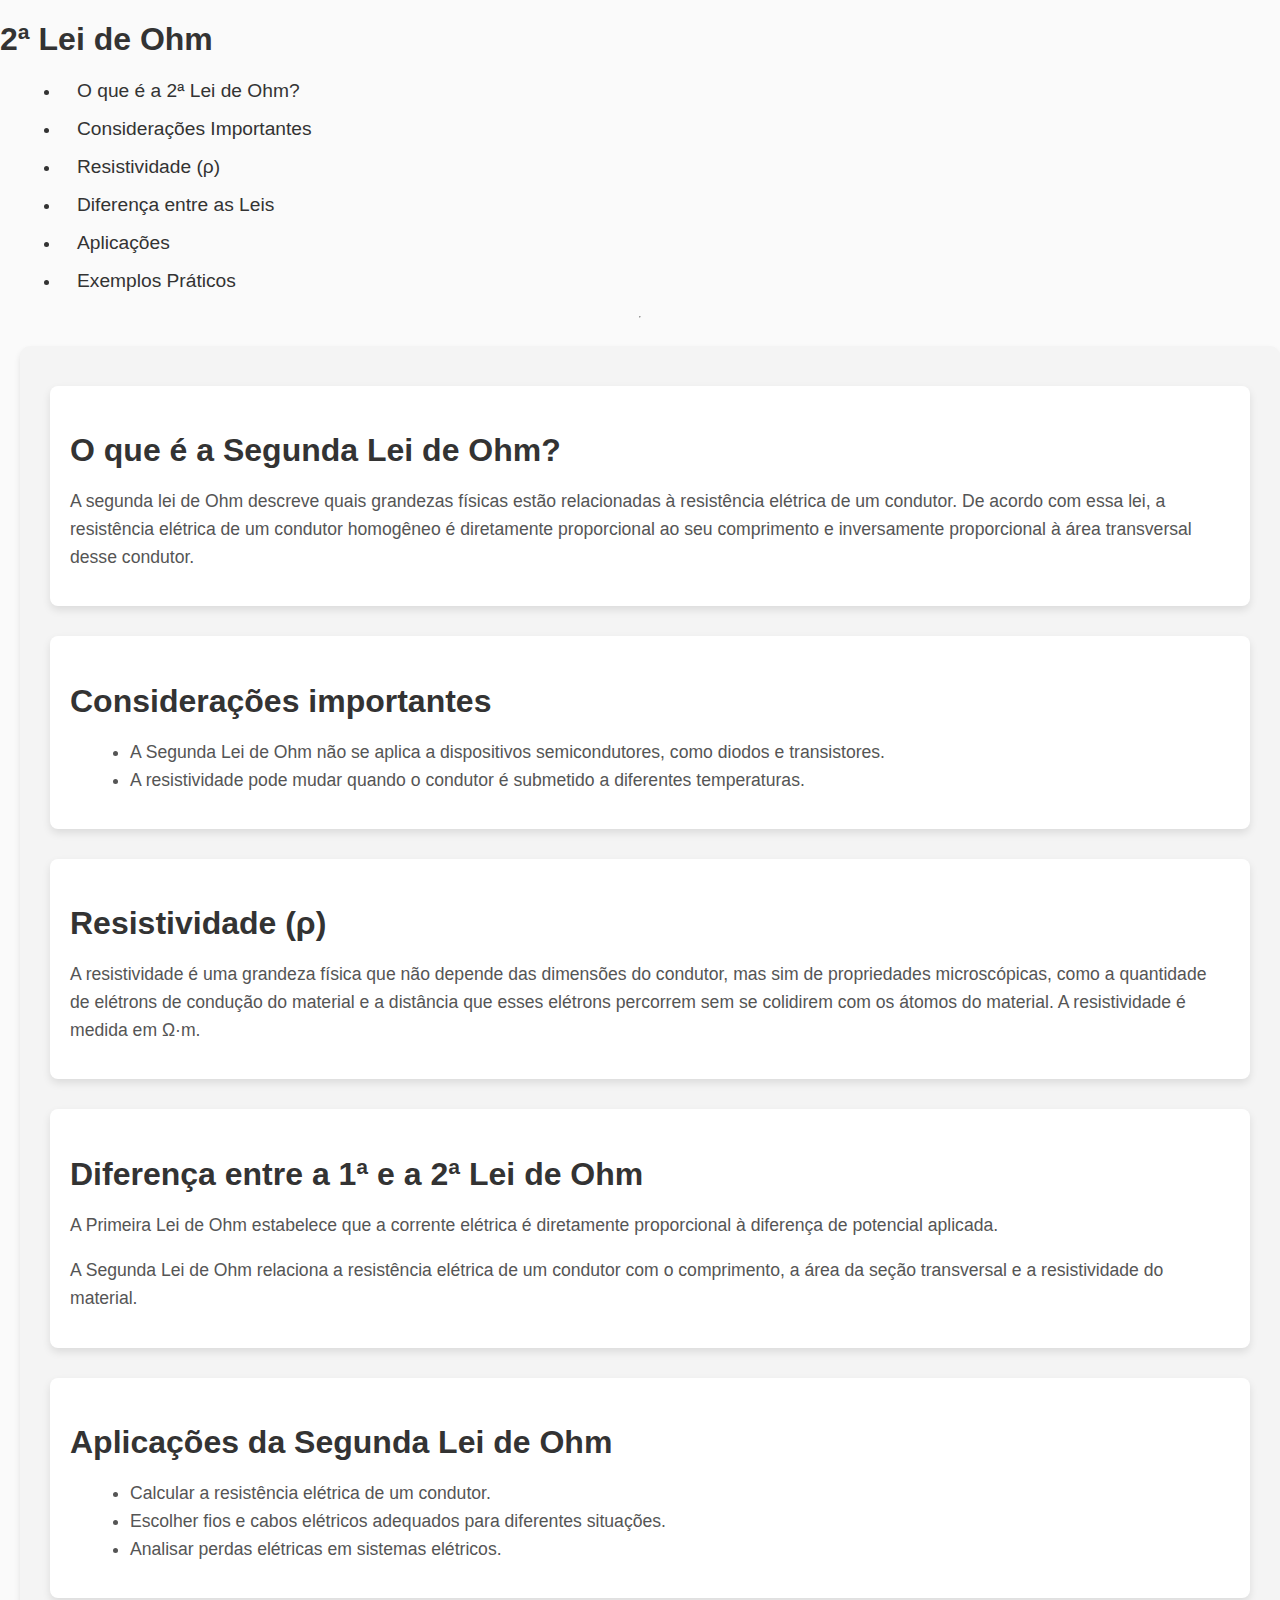
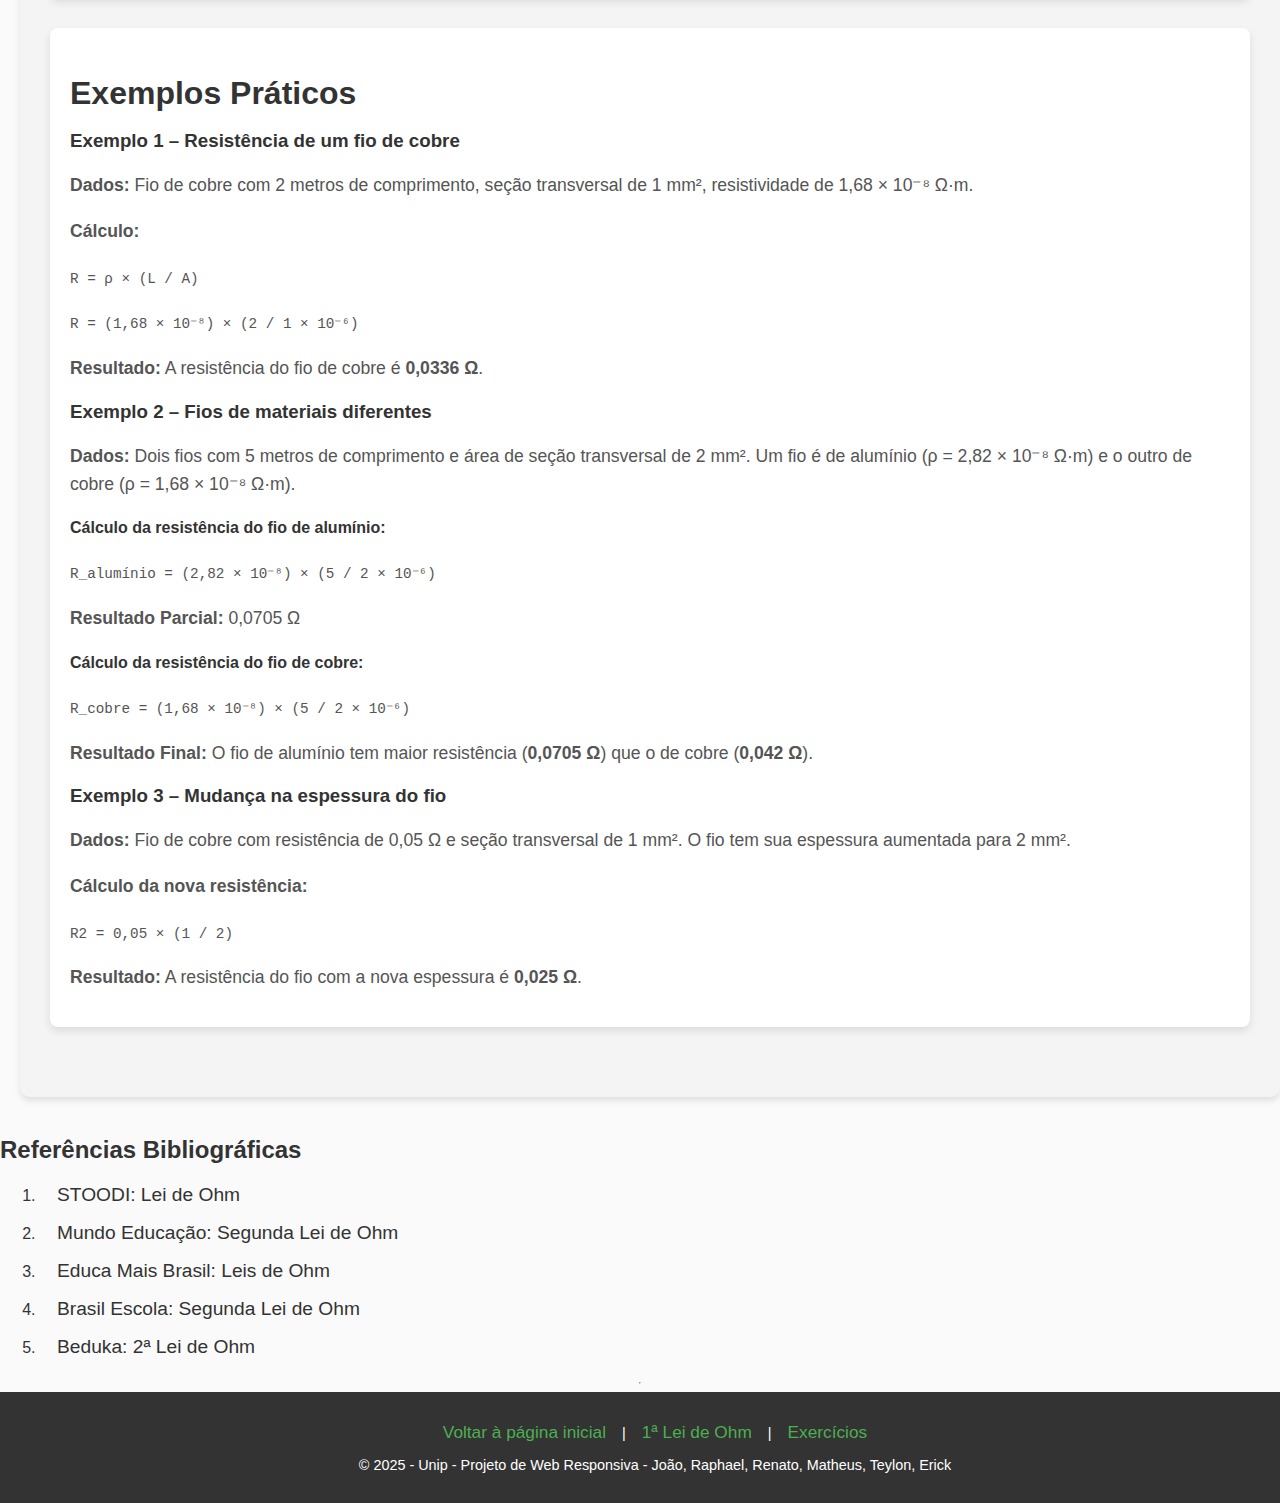
<file: segundaLeixx.html>
<!DOCTYPE html>
<html lang="pt-br">
<head>
    <meta charset="UTF-8">
    <meta name="viewport" content="width=device-width, initial-scale=1.0">
    <title>Segunda Lei de Ohm</title>
    
</head>

 <link rel="stylesheet" href="Segunda.css">
<body>
    <header>
        <h1>2ª Lei de Ohm</h1>
        <nav>
            <ul>
                <li><a href="#definicao">O que é a 2ª Lei de Ohm?</a></li>
                <p></p>
                <li><a href="#consideracoes">Considerações Importantes</a></li>
                <p></p>
                <li><a href="#resistividade">Resistividade (ρ)</a></li>
                <p></p>
                <li><a href="#diferenca">Diferença entre as Leis</a></li>
                <p></p>
                <li><a href="#aplicacoes">Aplicações</a></li>
                <p></p>
                <li><a href="#exemplos">Exemplos Práticos</a></li>
                <p></p>
            </ul>
        </nav>
    </header>

    <hr>

    <main>
        <section id="definicao">
            <h2>O que é a Segunda Lei de Ohm?</h2>
            <p>A segunda lei de Ohm descreve quais grandezas físicas estão relacionadas à resistência elétrica de um condutor. De acordo com essa lei, a resistência elétrica de um condutor homogêneo é diretamente proporcional ao seu comprimento e inversamente proporcional à área transversal desse condutor.</p>
        </section>

        <section id="consideracoes">
            <h2>Considerações importantes</h2>
            <ul>
                <li>A Segunda Lei de Ohm não se aplica a dispositivos semicondutores, como diodos e transistores.</li>
                <li>A resistividade pode mudar quando o condutor é submetido a diferentes temperaturas.</li>
            </ul>
        </section>

        <section id="resistividade">
            <h2>Resistividade (ρ)</h2>
            <p>A resistividade é uma grandeza física que não depende das dimensões do condutor, mas sim de propriedades microscópicas, como a quantidade de elétrons de condução do material e a distância que esses elétrons percorrem sem se colidirem com os átomos do material. A resistividade é medida em Ω·m.</p>
        </section>

        <section id="diferenca">
            <h2>Diferença entre a 1ª e a 2ª Lei de Ohm</h2>
            <p>A Primeira Lei de Ohm estabelece que a corrente elétrica é diretamente proporcional à diferença de potencial aplicada.</p>
            <p>A Segunda Lei de Ohm relaciona a resistência elétrica de um condutor com o comprimento, a área da seção transversal e a resistividade do material.</p>
        </section>

        <section id="aplicacoes">
            <h2>Aplicações da Segunda Lei de Ohm</h2>
            <ul>
                <li>Calcular a resistência elétrica de um condutor.</li>
                <li>Escolher fios e cabos elétricos adequados para diferentes situações.</li>
                <li>Analisar perdas elétricas em sistemas elétricos.</li>
            </ul>
        </section>

        <section id="exemplos">
            <h2>Exemplos Práticos</h2>

            <article>
                <h3>Exemplo 1 – Resistência de um fio de cobre</h3>
                <p><strong>Dados:</strong> Fio de cobre com 2 metros de comprimento, seção transversal de 1 mm², resistividade de 1,68 × 10⁻⁸ Ω·m.</p>
                <p><strong>Cálculo:</strong></p>
                <p><code>R = ρ × (L / A)</code></p>
                <p><code>R = (1,68 × 10⁻⁸) × (2 / 1 × 10⁻⁶)</code></p>
                <p><strong>Resultado:</strong> A resistência do fio de cobre é <strong>0,0336 Ω</strong>.</p>
            </article>

            <article>
                <h3>Exemplo 2 – Fios de materiais diferentes</h3>
                <p><strong>Dados:</strong> Dois fios com 5 metros de comprimento e área de seção transversal de 2 mm². Um fio é de alumínio (ρ = 2,82 × 10⁻⁸ Ω·m) e o outro de cobre (ρ = 1,68 × 10⁻⁸ Ω·m).</p>
                
                <h4>Cálculo da resistência do fio de alumínio:</h4>
                <p><code>R_alumínio = (2,82 × 10⁻⁸) × (5 / 2 × 10⁻⁶)</code></p>
                <p><strong>Resultado Parcial:</strong> 0,0705 Ω</p>

                <h4>Cálculo da resistência do fio de cobre:</h4>
                <p><code>R_cobre = (1,68 × 10⁻⁸) × (5 / 2 × 10⁻⁶)</code></p>
                <p><strong>Resultado Final:</strong> O fio de alumínio tem maior resistência (<strong>0,0705 Ω</strong>) que o de cobre (<strong>0,042 Ω</strong>).</p>
            </article>

            <article>
                <h3>Exemplo 3 – Mudança na espessura do fio</h3>
                <p><strong>Dados:</strong> Fio de cobre com resistência de 0,05 Ω e seção transversal de 1 mm². O fio tem sua espessura aumentada para 2 mm².</p>
                <p><strong>Cálculo da nova resistência:</strong></p>
                <p><code>R2 = 0,05 × (1 / 2)</code></p>
                <p><strong>Resultado:</strong> A resistência do fio com a nova espessura é <strong>0,025 Ω</strong>.</p>
            </article>
        </section>
    </main>

    <aside>
        <h2>Referências Bibliográficas</h2>
        <nav>
            <ol>
                <li><a href="https://blog.stoodi.com.br/blog/fisica/lei-de-ohm-o-que-e/" target="_blank">STOODI: Lei de Ohm</a></li>
                <p></p>
                <li><a href="https://mundoeducacao.uol.com.br/fisica/segunda-lei-ohm.htm" target="_blank">Mundo Educação: Segunda Lei de Ohm</a></li>
                <p></p>
                <li><a href="https://www.educamaisbrasil.com.br/enem/fisica/leis-de-ohm" target="_blank">Educa Mais Brasil: Leis de Ohm</a></li>
                <p></p>
                <li><a href="https://brasilescola.uol.com.br/fisica/segunda-lei-ohm.htm" target="_blank">Brasil Escola: Segunda Lei de Ohm</a></li>
                <p></p>
                <li><a href="https://beduka.com/blog/materias/fisica/2a-lei-de-ohm/" target="_blank">Beduka: 2ª Lei de Ohm</a></li>
            </ol>
        </nav>
    </aside>


    <hr>

    <footer>
        <p>
            <a href="index.html">Voltar à página inicial</a> |
            <a href="primeiraLei.html">1ª Lei de Ohm</a> |
            <a href="exercicios.html">Exercícios</a>
        </p>
        <p>&copy; 2025 - Unip - Projeto de Web Responsiva - João, Raphael, Renato, Matheus, Teylon, Erick</p>
    </footer>
</body>
</html>
</file>
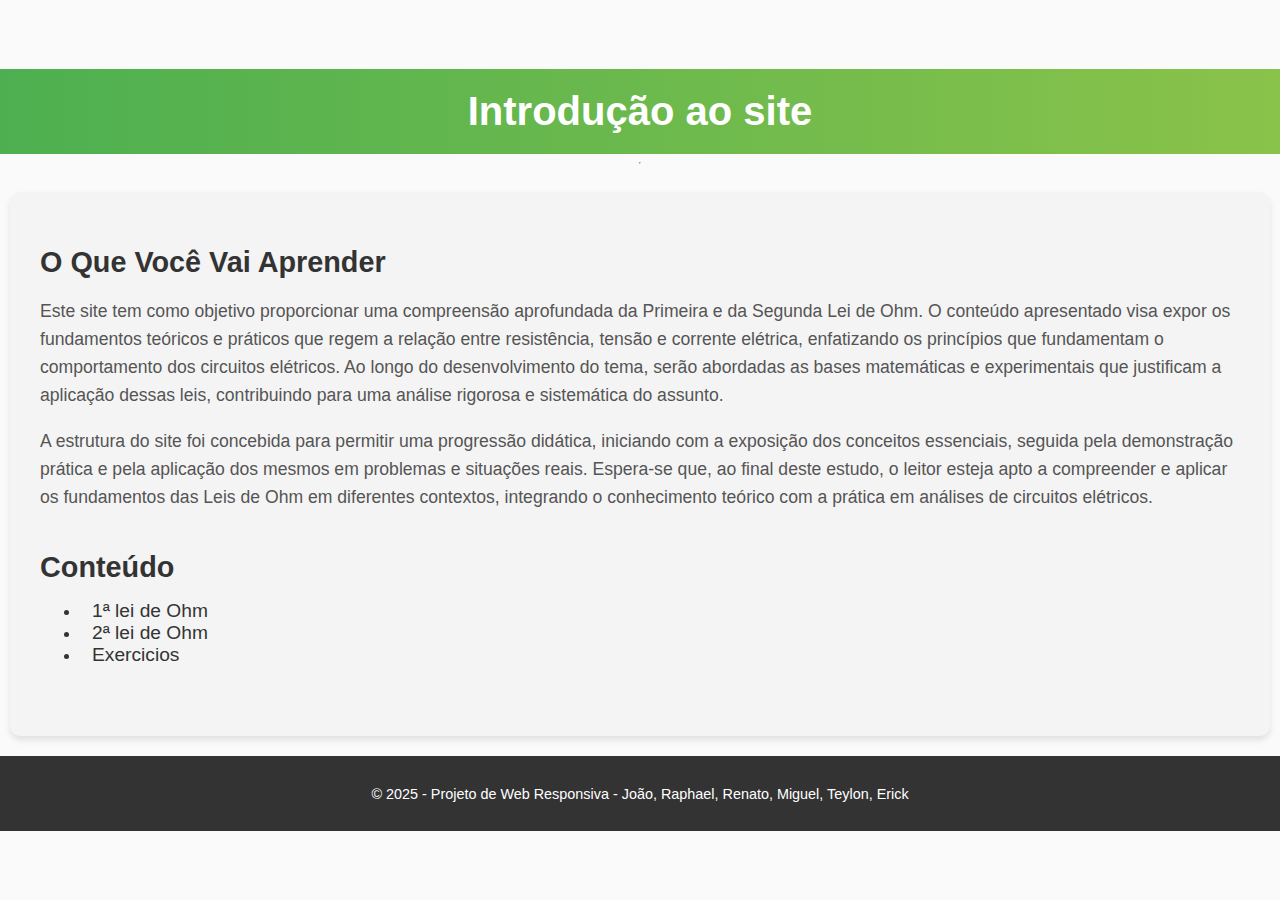
<file: Trabalho unip.html>
<!DOCTYPE html>
<html lang="pt-br">
<head>
    <meta charset="UTF-8">
    <meta name="viewport" content="width=device-width, initial-scale=1.0">
    <title>Inicio - Lei de Ohm</title>
</head>
    <link rel="stylesheet" href="Trabalho.css">
<body>
    <header> 
        <h1>Introdução ao site</h1> <!--titulo da pagina aqui coloquei no cabeçalho o titulo da pagina, mas não fiquei muito satisfeito com o nome, se tiver um nome melhor por favor alterar-->
    </header>

    <hr>

    <main> <!--tag que mostra qual é o elemento principal da pagina. joão: essa tag está aqui porque, penso eu, nessa pagina o texto do objetivo do site é o elemento principal-->
        <section id="Objetivo"> <!--Separa as seções do site, só tem duas seções na pagina-->
            <h2>O Que Você Vai Aprender</h2> <!-- segundo titulo, estou aceitando sugestões para outro titulo, objetivo da proposta é um titulo horrivel-->
            <p>Este site tem como objetivo proporcionar uma compreensão aprofundada da Primeira e da Segunda Lei de Ohm. O conteúdo apresentado visa expor os fundamentos teóricos e práticos que regem a relação entre resistência, tensão e corrente elétrica, enfatizando os princípios que fundamentam o comportamento dos circuitos elétricos. Ao longo do desenvolvimento do tema, serão abordadas as bases matemáticas e experimentais que justificam a aplicação dessas leis, contribuindo para uma análise rigorosa e sistemática do assunto.</p>
            <p>A estrutura do site foi concebida para permitir uma progressão didática, iniciando com a exposição dos conceitos essenciais, seguida pela demonstração prática e pela aplicação dos mesmos em problemas e situações reais. Espera-se que, ao final deste estudo, o leitor esteja apto a compreender e aplicar os fundamentos das Leis de Ohm em diferentes contextos, integrando o conhecimento teórico com a prática em análises de circuitos elétricos.</p>
        </section>

        <section id="conteudo"> <!--Criando a sessão conteúdo-->
            <h2>Conteúdo</h2>
            <nav> <!--tag usada para quando tem muitos link-->
                <ul>
                    <li><a href="primeiraLei.html" target="_self">1ª lei de Ohm</a></li>
                    <li><a href="segundaLei.html" target="_self">2ª lei de Ohm</a></li>
                    <li><a href="xercicios.html" target="_self">Exercicios</a></li> <!--joão: coloquei propositalmente 
                    xercicios como nome de arquivo para todos os meus  arquivos na pasta fiquem em ordem correta quando coloco com 'e' o arquivo fica antes do index.html espero que o professor não ligue para isso-->
                </ul>
            </nav>
        </section>
    </main>

    <!--joão: eu tava pensando em colocar uma tag hr aqui mas eu achei que ficou meio feio com ela então vou deixar pro rafael decidir-->

    <footer><!--aqui é o rodapé onde se coloca algumas informações como data e os "direitos autorais". joão: quem quiser adicionar ou alterar mais alguma informação é só falar-->
        <p>&copy; 2025 - Projeto de Web Responsiva - João, Raphael, Renato, Miguel, Teylon, Erick</p>
    </footer>
    
</body>
</html>
</file>
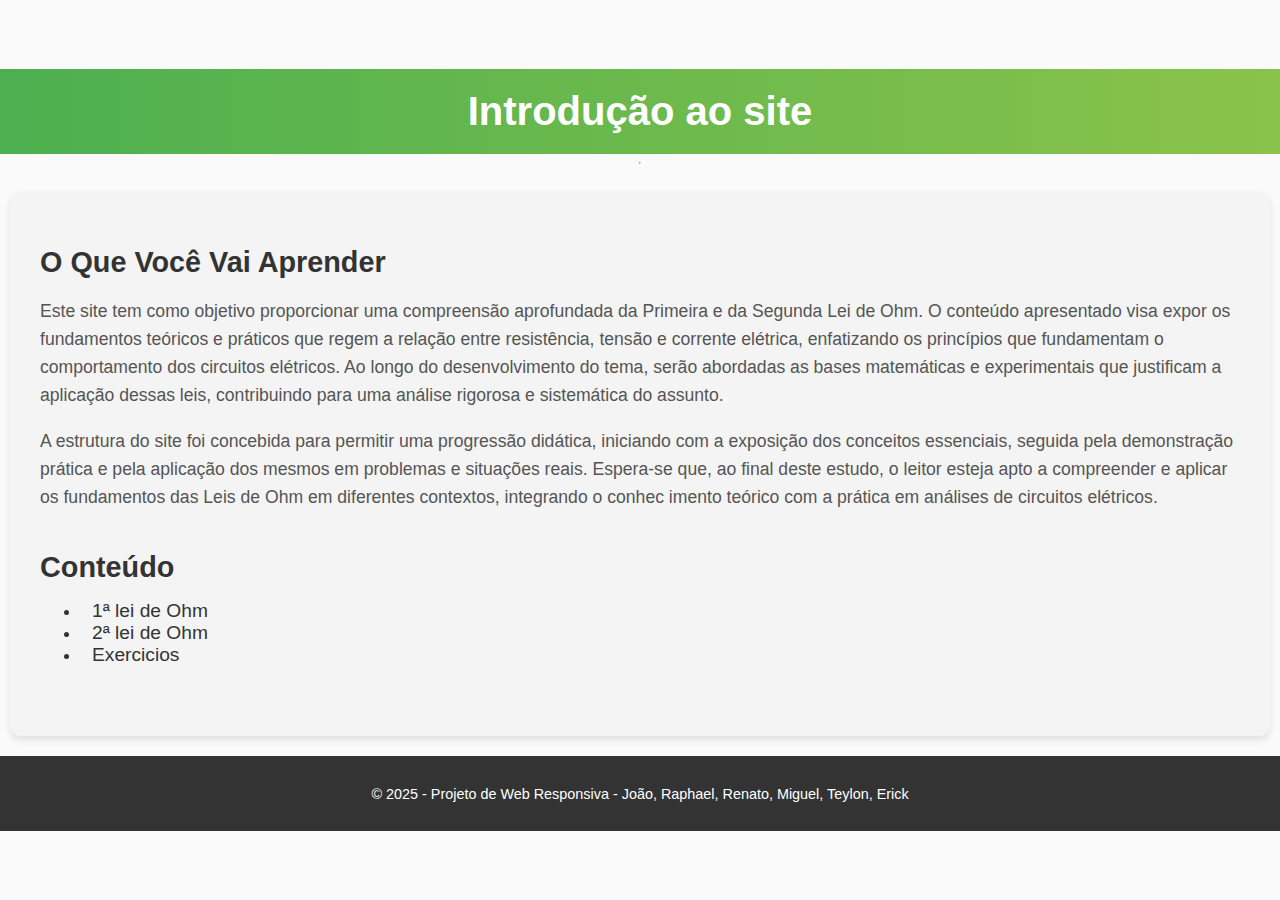
<file: Trabalho.html>
<!DOCTYPE html>
<html lang="pt-br">
<head>
    <meta charset="UTF-8">
    <meta name="viewport" content="width=device-width, initial-scale=1.0">
    <title>Inicio - Lei de Ohm</title>
</head>
    <link rel="stylesheet" href="Trabalho.css">
<body>
    <header> 
        <h1>Introdução ao site</h1> <!--titulo da pagina aqui coloquei no cabeçalho o titulo da pagina, mas não fiquei muito satisfeito com o nome, se tiver um nome melhor por favor alterar-->
    </header>

    <hr>

    <main> <!--tag que mostra qual é o elemento principal da pagina. joão: essa tag está aqui porque, penso eu, nessa pagina o texto do objetivo do site é o elemento principal-->
        <section id="Objetivo"> <!--Separa as seções do site, só tem duas seções na pagina-->
            <h2>O Que Você Vai Aprender</h2> <!-- segundo titulo, estou aceitando sugestões para outro titulo, objetivo da proposta é um titulo horrivel-->
            <p>Este site tem como objetivo proporcionar uma compreensão aprofundada da Primeira e da Segunda Lei de Ohm. O conteúdo apresentado visa expor os fundamentos teóricos e práticos que regem a relação entre resistência, tensão e corrente elétrica, enfatizando os princípios que fundamentam o comportamento dos circuitos elétricos. Ao longo do desenvolvimento do tema, serão abordadas as bases matemáticas e experimentais que justificam a aplicação dessas leis, contribuindo para uma análise rigorosa e sistemática do assunto.</p>
            <p>A estrutura do site foi concebida para permitir uma progressão didática, iniciando com a exposição dos conceitos essenciais, seguida pela demonstração prática e pela aplicação dos mesmos em problemas e situações reais. Espera-se que, ao final deste estudo, o leitor esteja apto a compreender e aplicar os fundamentos das Leis de Ohm em diferentes contextos, integrando o conhec imento teórico com a prática em análises de circuitos elétricos.</p>
        </section>

        <section id="conteudo"> <!--Criando a sessão conteúdo-->
            <h2>Conteúdo</h2>
            <nav> <!--tag usada para quando tem muitos link-->
                <ul>
                    <li><a href="primeiraLei.html" target="_self">1ª lei de Ohm</a></li>
                    <li><a href="segundaLei.html" target="_self">2ª lei de Ohm</a></li>
                    <li><a href="xercicios.html" target="_self">Exercicios</a></li> <!--joão: coloquei propositalmente 
                    xercicios como nome de arquivo para todos os meus  arquivos na pasta fiquem em ordem correta quando coloco com 'e' o arquivo fica antes do index.html espero que o professor não ligue para isso-->
                </ul>
            </nav>
        </section>
    </main>

    <!--joão: eu tava pensando em colocar uma tag hr aqui mas eu achei que ficou meio feio com ela então vou deixar pro rafael decidir-->

    <footer><!--aqui é o rodapé onde se coloca algumas informações como data e os "direitos autorais". joão: quem quiser adicionar ou alterar mais alguma informação é só falar-->
        <p>&copy; 2025 - Projeto de Web Responsiva - João, Raphael, Renato, Miguel, Teylon, Erick</p>
    </footer>
    
</body>
</html>
</file>
<file: Trabalho.css>
body {
    font-family: 'Roboto', sans-serif;
    background-color: #fafafa;
    color: #333;
    margin: 0;
    padding: 0;
    display: flex;
    flex-direction: column;
    align-items: center;
    justify-content: center;
    min-height: 100vh;
}

/* Estilizando o Cabeçalho para ficar mais aparentavel */
header {
    background: linear-gradient(to right, #4CAF50, #8BC34A);
    padding: 20px;
    text-align: center;
    width: 100%;
}
header h1 {
    color: white;
    font-size: 2.5em;
    margin: 0;
}

/* estilizando a parte central , uma forma mais agradavel e objetiva */
main {
    padding: 30px;
    background-color: #f4f4f4;
    border-radius: 10px;
    box-shadow: 0px 4px 6px rgba(0, 0, 0, 0.1);
    margin: 20px;
    max-width: 1200px;
    width: 100%;
}

/* Seções */
section {
    margin-bottom: 40px;
}
section h2 {
    font-family: 'Roboto', sans-serif;
    color: #333;
    font-size: 1.8em;
    margin-bottom: 15px;
}
section p {
    font-size: 1.1em;
    line-height: 1.6;
    color: #555;
}

/* Links de navegação  , retirando a cor padrão azul dos links, retirando a barra que fica em baixo, colocando uma cor diferente e uam transição de mouse*/
nav a {
    color: #333;
    font-size: 1.2em;
    text-decoration: none;
    padding: 8px 12px;
    transition: color 0.3s, background-color 0.3s;
}

/* Quando passao o mouse encima do link , vai aparecer uma borda verde claro*/
nav a:hover {
    color: #fff;
    background-color: #4CAF50;
    border-radius: 5px;
}

/* Rodapé */
footer {
    background-color: #333;
    color: white;
    text-align: center;
    padding: 15px;
    font-size: 0.9em;
    width: 100%;
}

/* Responsividade para dispositivos moveis, (celular e tablets) */
@media (max-width: 768px) {
    .menu {
      flex-direction: column;
      align-items: center;
    }
  
    .imagem {
      width: 100%;
    }
  
    .texto {
      font-size: 1.1rem;
    }
  }
  



/* Efeito de transição nos links e botões */
a, button {
    transition: transform 0.3s ease, background-color 0.3s ease;
}
a:hover, button:hover {
    transform: scale(1.05);
}
</file>
<file: exe.css>
body {
    font-family: 'Roboto', sans-serif;
    background-color: #fafafa;
    color: #333;
    margin: 0;
    padding: 0;
    display: flex;
    flex-direction: column;
    
    justify-content: flex-start;
    min-height: 100vh;
 }
 
 main {
    padding: 40px 30px;
    background-color: #f4f4f4;
    border-radius: 10px;
    box-shadow: 0px 4px 6px rgba(0, 0, 0, 0.1);
    margin: 20px;
    max-width: 1200px;
    width: 100%;
 }
 
 /* Seções */
 section {
    margin-bottom: 30px;
    padding: 20px;
    background-color: #fff;
    border-radius: 8px;
    box-shadow: 0px 4px 8px rgba(0, 0, 0, 0.1);
 }
 
 section h2 {
    font-family: 'Roboto', sans-serif;
    color: #333;
    font-size: 2em;
    margin-bottom: 10px;
    }
 
    section p, section ul {
       font-size: 1.1em;
       line-height: 1.6;
       color: #555;
       margin-bottom: 15px;
   }
 
   nav a {
    color: #333;
    font-size: 1.2em;
    text-decoration: none;
    padding: 8px 12px;
    margin: 5px;
    border-radius: 5px;
    transition: color 0.3s, background-color 0.3s;
 }
 nav a:hover {
    color: #fff;
    background-color: #4CAF50;
 }
 
 ol li{
    border-radius: 50%;
    box-shadow: #4CAF50;
 }
 
 .Botão{
    font-family: 'Roboto', sans-serif;
    font-size: 20px;
    width: 140px;
    margin-right: 20%;
    border-radius: 20px;
    background-color: #4CAF50 
 }
 
 button a{
    text-decoration: none;
    color: white;
 }
 
 /* Responsividade para dispositivos móveis */
 @media (max-width: 800px) {
    header h1 {
        font-size: 4em;
    }
    nav a {
        font-size: 1.8em;
    }
    main {
        padding: 40px;
    }
    section {
        margin-bottom: 40px;
    }
 }
 
 /* Efeito de transição nos links */
 a, button {
    transition: transform 0.3s ease, background-color 0.3s ease;
 }
 a:hover, button:hover {
    transform: scale(1.05);
 }
 
 footer{
    color: white;
 }
</file>
<file: primeiralei.css>
body {
   font-family: 'Roboto', sans-serif;
   background-color: #fafafa;
   color: #333;
   margin: 0;
   padding: 0;
   display: flex;
   flex-direction: column;
   
   justify-content: flex-start;
   min-height: 100vh;
}

main {
   padding: 40px 30px;
   background-color: #f4f4f4;
   border-radius: 10px;
   box-shadow: 0px 4px 6px rgba(0, 0, 0, 0.1);
   margin: 20px;
   max-width: 1200px;
   width: 100%;
}

/* Seções */
section {
   margin-bottom: 30px;
   padding: 20px;
   background-color: #fff;
   border-radius: 8px;
   box-shadow: 0px 4px 8px rgba(0, 0, 0, 0.1);
}

section h2 {
   font-family: 'Roboto', sans-serif;
   color: #333;
   font-size: 2em;
   margin-bottom: 10px;
   }

   section p, section ul {
      font-size: 1.1em;
      line-height: 1.6;
      color: #555;
      margin-bottom: 15px;
  }

  nav a {
   color: #333;
   font-size: 1.2em;
   text-decoration: none;
   padding: 8px 12px;
   margin: 5px;
   border-radius: 5px;
   transition: color 0.3s, background-color 0.3s;
}
nav a:hover {
   color: #fff;
   background-color: #4CAF50;
}

ol li{
   border-radius: 50%;
   box-shadow: #4CAF50;
}

.Botão{
   font-family: 'Roboto', sans-serif;
   font-size: 20px;
   width: 140px;
   margin-right: 20%;
   border-radius: 20px;
   background-color: #4CAF50 
}

button a{
   text-decoration: none;
   color: white;
}

/* Responsividade para dispositivos móveis */
@media (max-width: 800px) {
   header h1 {
       font-size: 4em;
   }
   nav a {
       font-size: 1.8em;
   }
   main {
       padding: 40px;
   }
   section {
       margin-bottom: 40px;
   }
}

/* Efeito de transição nos links */
a, button {
   transition: transform 0.3s ease, background-color 0.3s ease;
}
a:hover, button:hover {
   transform: scale(1.05);
}

footer{
   color: white;
   background-color: #333;
   color: white;
   text-align: center;
   padding: 15px;
   font-size: 0.9em;
   width: 100%;
}

footer a{
   color: #4CAF50;
   font-size: 1.2em;
   text-decoration: none;
   padding: 8px 12px;
   transition: color 0.3s, background-color 0.3s;
}
</file>
<file: Segunda.css>
/* Importando a fonte do Google Fonts */
body {
    font-family: 'Roboto', sans-serif;
    background-color: #fafafa;
    color: #333;
    margin: 0;
    padding: 0;
    display: flex;
    flex-direction: column;
    
    justify-content: flex-start;
    min-height: 100vh;
}

header{
    text-decoration: none;
}

/* Estilizando a parte central da página */
main {
    padding: 40px 30px;
    background-color: #f4f4f4;
    border-radius: 10px;
    box-shadow: 0px 4px 6px rgba(0, 0, 0, 0.1);
    margin: 20px;
    max-width: 1200px;
    width: 100%;
}

/* Seções */
section {
    margin-bottom: 30px;
    padding: 20px;
    background-color: #fff;
    border-radius: 8px;
    box-shadow: 0px 4px 8px rgba(0, 0, 0, 0.1);
}

section h2 {
    font-family: 'Roboto', sans-serif;
    color: #333;
    font-size: 2em;
    margin-bottom: 10px;
}

section p, section ul {
    font-size: 1.1em;
    line-height: 1.6;
    color: #555;
    margin-bottom: 15px;
}



/* Estilizando as listas */
ul {
    list-style-type: disc;
    margin-left: 20px;
}

/* Links de navegação */
nav a {
    color: #333;
    font-size: 1.2em;
    text-decoration: none;
    padding: 8px 12px;
    margin: 5px;
    border-radius: 5px;
    transition: color 0.3s, background-color 0.3s;
}

nav a:hover {
    color: #fff;
    background-color: #4CAF50;
}
button a{
    color: white;
    text-decoration: none;
}
.Botão{
    font-size: 20px;
    width: 140px;
    margin-right: 20%;
    border-radius: 20px;
    background-color: #4CAF50
    
    
    
}

/* Responsividade para dispositivos móveis */
@media (max-width: 500px) {
    header h1 {
        font-size: 4em;
    }
    nav a {
        font-size: 1.6em;
    }
    main {
        padding: 40px;
    }
    section {
        margin-bottom: 40px;
    }
}

/* Efeito de transição nos links */
a, button {
    transition: transform 0.3s ease, background-color 0.3s ease;
}
a:hover, button:hover {
    transform: scale(1.05);
}

footer{
    
    background-color: #333;
    color: white;
    text-align: center;
    padding: 15px;
    font-size: 0.9em;
    width: 100%;
}

footer a{
    color: #4CAF50;
    font-size: 1.2em;
    text-decoration: none;
    padding: 8px 12px;
    transition: color 0.3s, background-color 0.3s;
}
</file>
